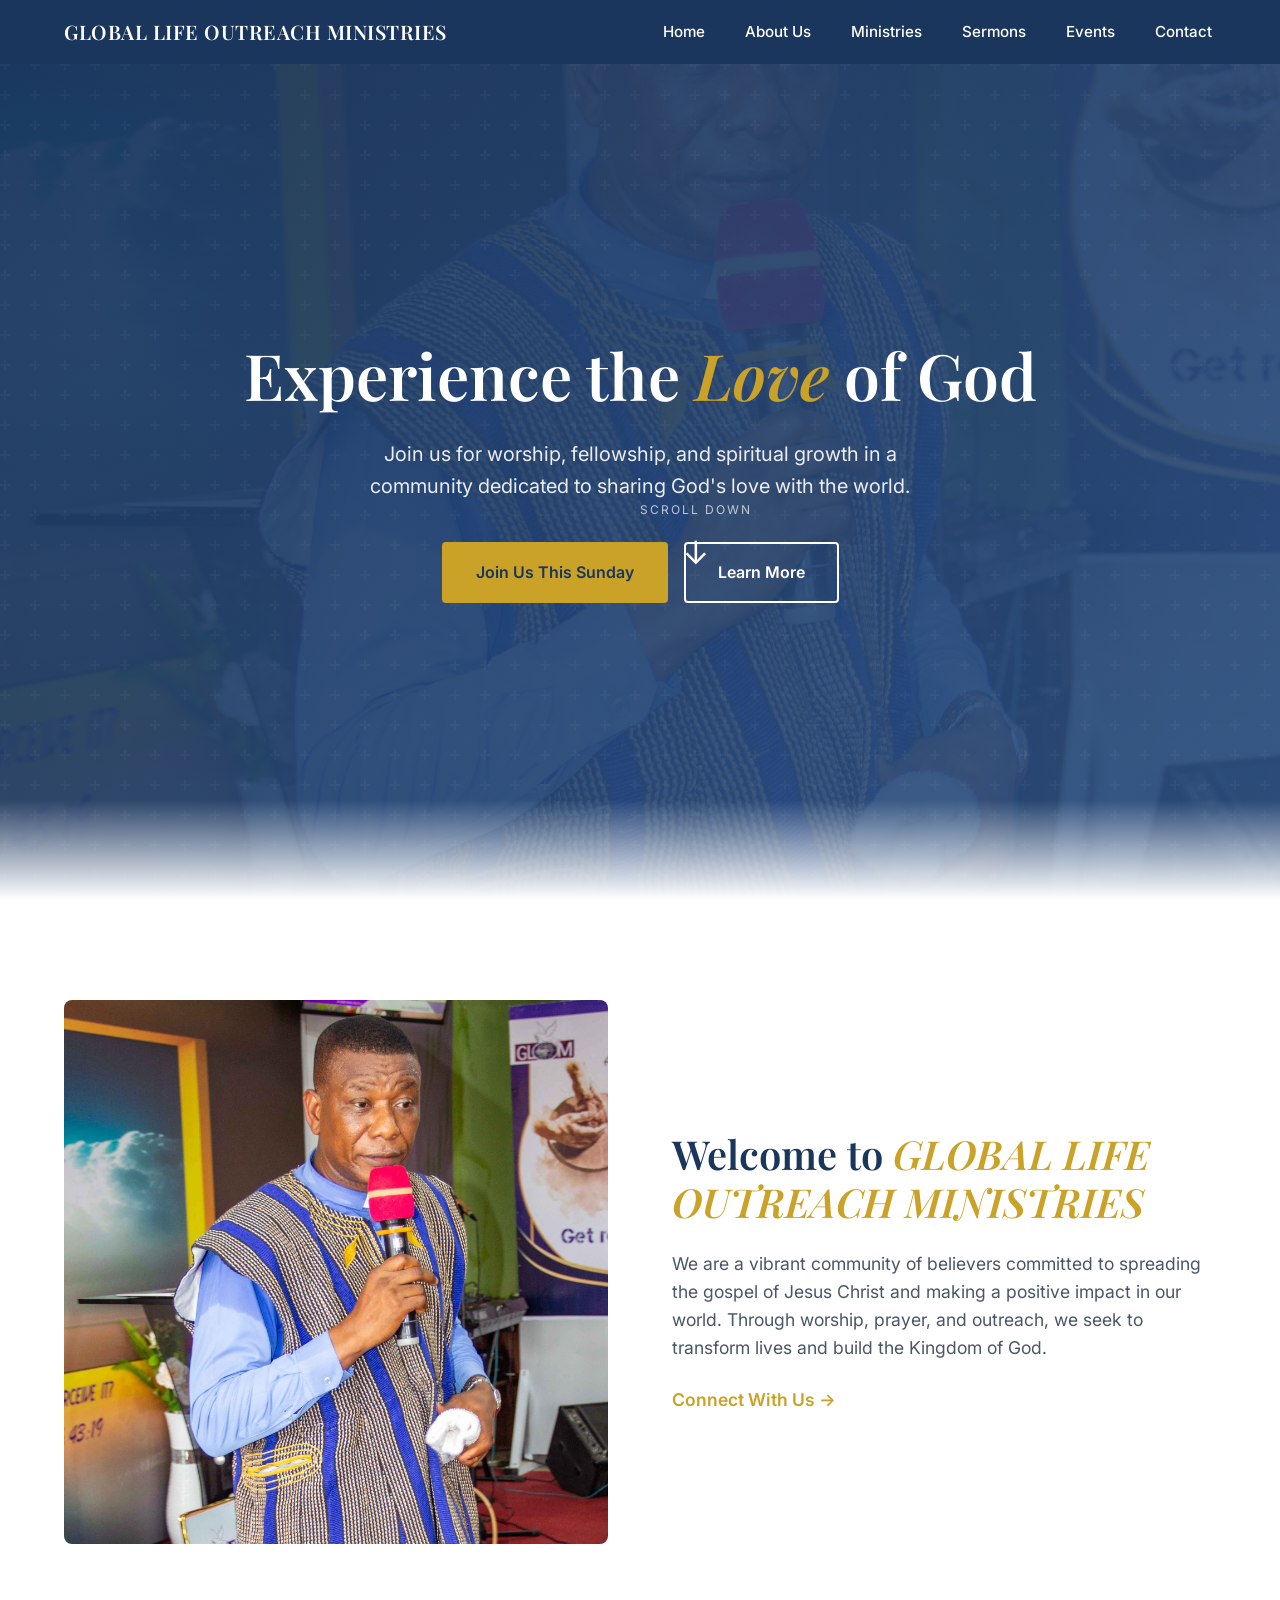
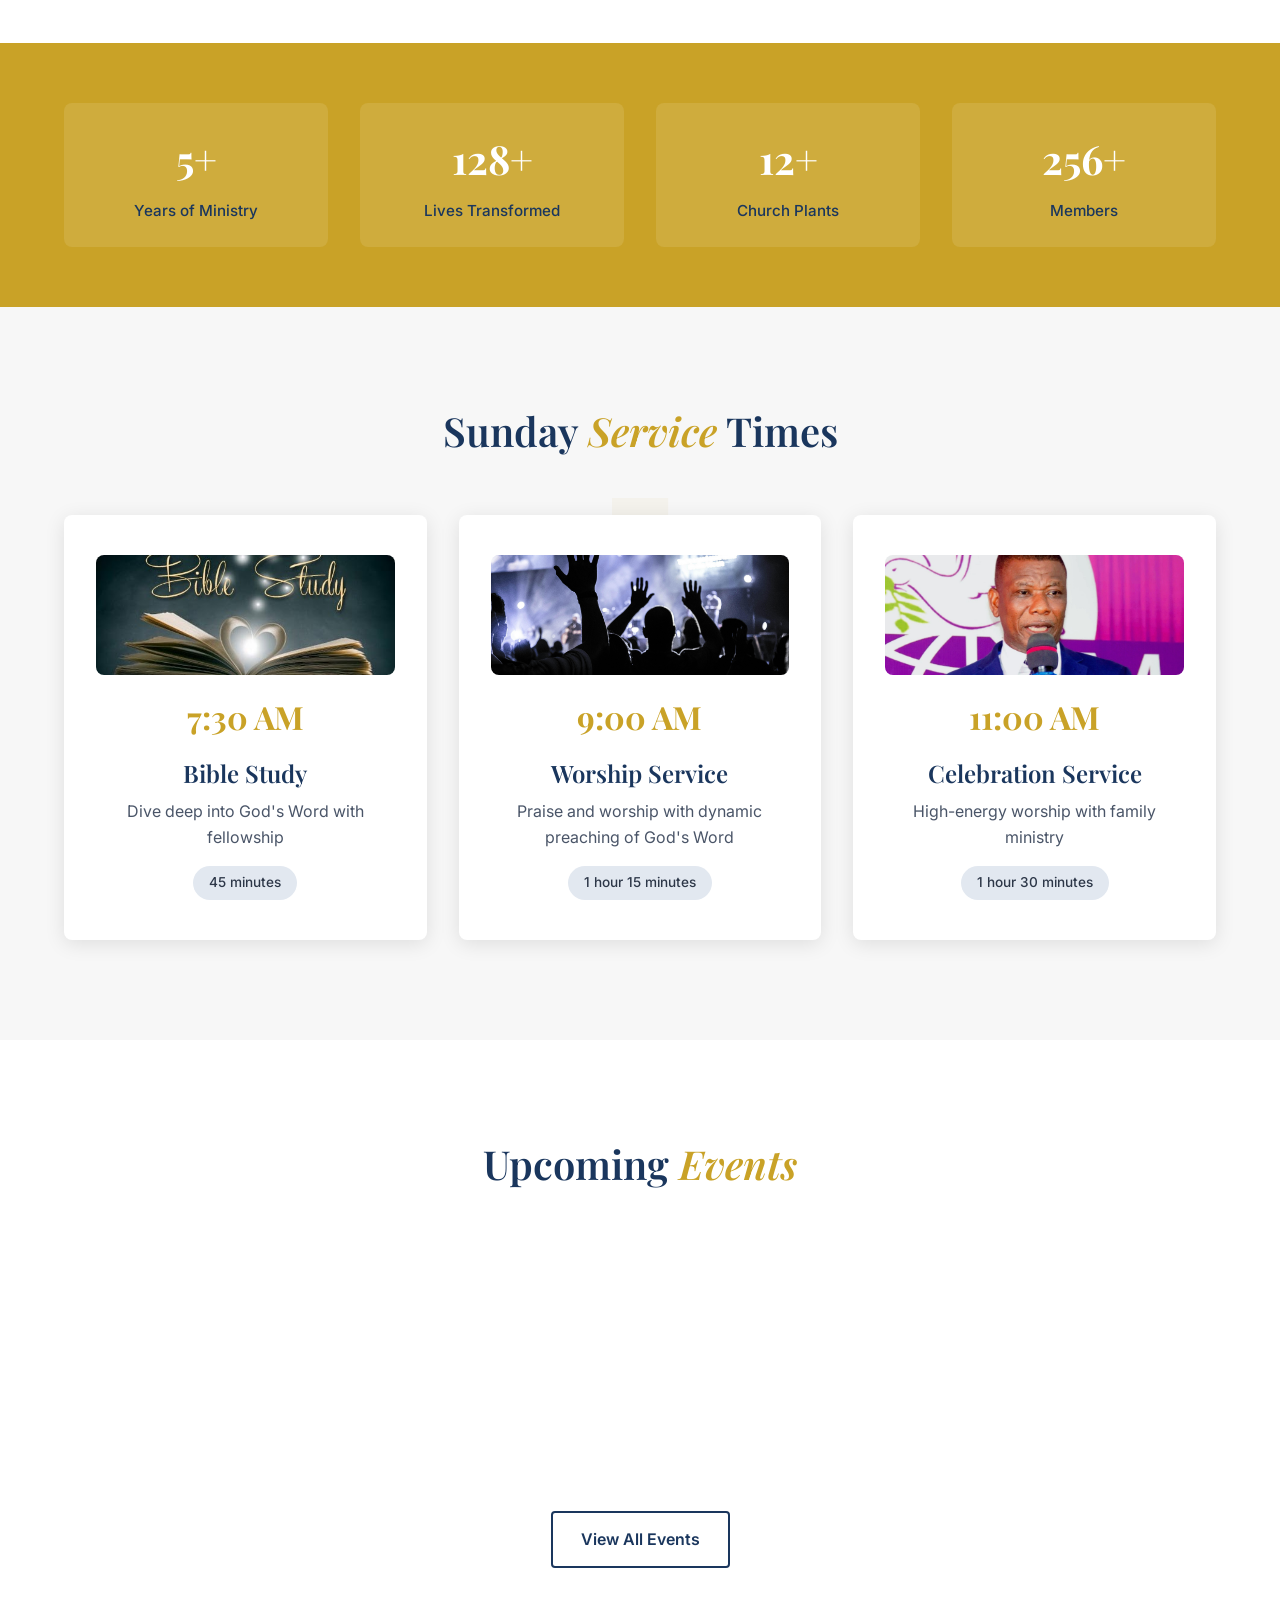
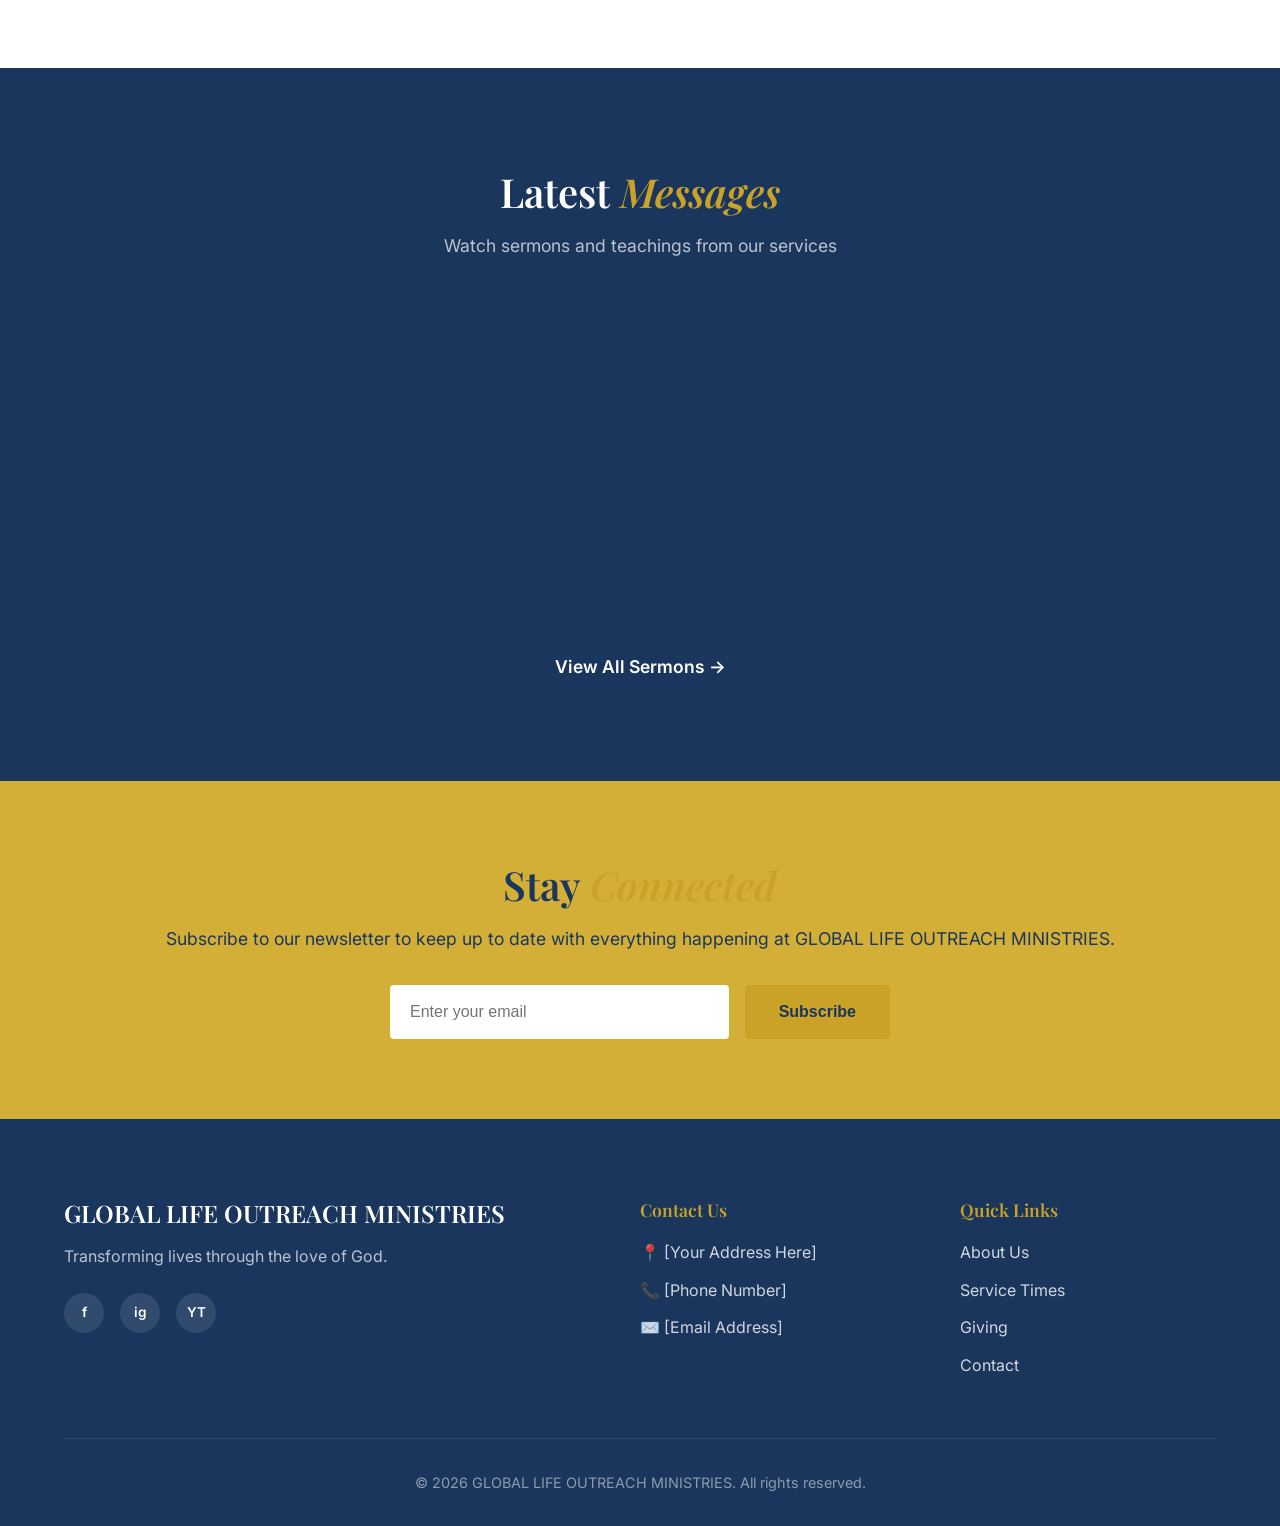
<file: index.html>
<!DOCTYPE html>
<html lang="en">
<head>
    <meta charset="UTF-8">
    <meta name="viewport" content="width=device-width, initial-scale=1.0">
    <title>Global Life Outreach Ministries | Church in [Your City]</title>
    <meta name="description" content="Join Global Life Outreach Ministries for worship, Bible study, and fellowship. Transforming lives through the love of God in [Your City].">
    <meta name="keywords" content="church, Christian, worship, Bible study, outreach, ministry, gospel, [Your City]">
    <meta name="robots" content="index, follow">
    <link rel="canonical" href="https://www.globallifeoutreachministries.org/">
    <!-- Open Graph -->
    <meta property="og:type" content="website">
    <meta property="og:title" content="Global Life Outreach Ministries | Church in [Your City]">
    <meta property="og:description" content="Join us for worship, fellowship, and spiritual growth in a community dedicated to sharing God's love with the world.">
    <meta property="og:url" content="https://www.globallifeoutreachministries.org/">
    <meta property="og:image" content="https://www.globallifeoutreachministries.org/og-image.jpg">
    <meta property="og:site_name" content="Global Life Outreach Ministries">
    <meta property="og:locale" content="en_US">
    <!-- Twitter Card -->
    <meta name="twitter:card" content="summary_large_image">
    <meta name="twitter:title" content="Global Life Outreach Ministries">
    <meta name="twitter:description" content="Transforming lives through the love of God. Join us this Sunday!">
    <meta name="twitter:image" content="https://www.globallifeoutreachministries.org/og-image.jpg">
    <!-- Schema.org structured data -->
    <script type="application/ld+json">
    {
        "@context": "https://schema.org",
        "@type": "Church",
        "name": "Global Life Outreach Ministries",
        "url": "https://www.globallifeoutreachministries.org/",
        "description": "A vibrant community of believers committed to spreading the gospel of Jesus Christ and making a positive impact in our world.",
        "foundingDate": "2006",
        "founder": {
            "@type": "Person",
            "name": "Snr Pastor"
        }
    }
    </script>
    <link rel="stylesheet" href="styles.css">
    <link rel="preconnect" href="https://fonts.googleapis.com">
    <link rel="preconnect" href="https://fonts.gstatic.com" crossorigin>
    <link href="https://fonts.googleapis.com/css2?family=Playfair+Display:wght@400;600;700&family=Inter:wght@300;400;500;600&display=swap" rel="stylesheet">
</head>
<body>
    <header class="header">
        <nav class="nav">
            <div class="nav-logo">
                <span class="logo-text">GLOBAL LIFE OUTREACH MINISTRIES</span>
            </div>
            <ul class="nav-links">
                <li><a href="index.html">Home</a></li>
                <li><a href="about.html">About Us</a></li>
                <li><a href="#services">Ministries</a></li>
                <li><a href="#media">Sermons</a></li>
                <li><a href="#events">Events</a></li>
                <li><a href="contact.html">Contact</a></li>
            </ul>
            <button class="nav-toggle" aria-label="Toggle menu">
                <span></span>
                <span></span>
                <span></span>
            </button>
        </nav>
    </header>

    <section class="hero">
        <div class="hero-content">
            <h1>Experience the <em>Love</em> of God</h1>
            <p>Join us for worship, fellowship, and spiritual growth in a community dedicated to sharing God's love with the world.</p>
            <div class="hero-buttons">
                <a href="#services" class="btn btn-primary">Join Us This Sunday</a>
                <a href="about.html" class="btn btn-secondary">Learn More</a>
            </div>
            <div class="scroll-indicator">
                <span>↓</span>
            </div>
        </div>
    </section>

    <section id="about" class="about">
        <div class="container">
            <div class="about-grid">
                <div class="about-image">
                    <div class="image-placeholder">
                        <img src="Papa.jpg" alt="Welcome">
                    </div>
                </div>
                <div class="about-content">
                    <h2>Welcome to <em>GLOBAL LIFE OUTREACH MINISTRIES</em></h2>
                    <p>We are a vibrant community of believers committed to spreading the gospel of Jesus Christ and making a positive impact in our world. Through worship, prayer, and outreach, we seek to transform lives and build the Kingdom of God.</p>
                    <a href="contact.html" class="link-arrow">Connect With Us →</a>
                </div>
            </div>
        </div>
    </section>

    <section class="stats">
        <div class="container">
            <div class="stats-grid">
                <div class="stat-item">
                    <span class="counter" data-target="20">0</span>
                    <span>Years of Ministry</span>
                </div>
                <div class="stat-item">
                    <span class="counter" data-target="500">0</span>
                    <span>Lives Transformed</span>
                </div>
                <div class="stat-item">
                    <span class="counter" data-target="50">0</span>
                    <span>Church Plants</span>
                </div>
                <div class="stat-item">
                    <span class="counter" data-target="1000">0</span>
                    <span>Members</span>
                </div>
            </div>
        </div>
    </section>

    <section id="services" class="services">
        <div class="container">
            <h2>Sunday <em>Service</em> Times</h2>
            <div class="services-grid">
                <div class="service-card">
                    <div class="service-img">
                        <img src="bible-study.jpg" alt="Bible Study at Global Life Outreach Ministries">
                    </div>
                    <div class="service-time">7:30 AM</div>
                    <h3>Bible Study</h3>
                    <p>Dive deep into God's Word with fellowship</p>
                    <span class="service-duration">45 minutes</span>
                </div>
                <div class="service-card">
                    <div class="service-img">
                        <img src="worship.jpg" alt="Worship Service at Global Life Outreach Ministries">
                    </div>
                    <div class="service-time">9:00 AM</div>
                    <h3>Worship Service</h3>
                    <p>Praise and worship with dynamic preaching of God's Word</p>
                    <span class="service-duration">1 hour 15 minutes</span>
                </div>
                <div class="service-card">
                    <div class="service-img">
                        <img src="Papapapapa.jpg" alt="Celebration Service at Global Life Outreach Ministries">
                    </div>
                    <div class="service-time">11:00 AM</div>
                    <h3>Celebration Service</h3>
                    <p>High-energy worship with family ministry</p>
                    <span class="service-duration">1 hour 30 minutes</span>
                </div>
            </div>
        </div>
    </section>

    <section id="events" class="events">
        <div class="container">
            <h2>Upcoming <em>Events</em></h2>
            <div class="events-grid">
                <div class="event-card">
                    <div class="event-date">
                        <span class="date-day">15</span>
                        <span class="date-month">MAY</span>
                    </div>
                    <div class="event-details">
                        <h3>Youth Fellowship Night</h3>
                        <p>Join us for an evening of worship, games, and fellowship for all youth.</p>
                        <span class="event-time">6:00 PM</span>
                    </div>
                </div>
                <div class="event-card">
                    <div class="event-date">
                        <span class="date-day">22</span>
                        <span class="date-month">MAY</span>
                    </div>
                    <div class="event-details">
                        <h3>Bible Study: Book of Romans</h3>
                        <p>Deep dive into the book of Romans with pastoral guidance.</p>
                        <span class="event-time">7:00 PM</span>
                    </div>
                </div>
                <div class="event-card">
                    <div class="event-date">
                        <span class="date-day">05</span>
                        <span class="date-month">JUN</span>
                    </div>
                    <div class="event-details">
                        <h3>Community Outreach Day</h3>
                        <p>Serving our local community through various projects.</p>
                        <span class="event-time">9:00 AM</span>
                    </div>
                </div>
            </div>
            <a href="#contact" class="btn btn-outline">View All Events</a>
        </div>
    </section>

    <section id="media" class="media">
        <div class="container">
            <h2>Latest <em>Messages</em></h2>
            <p class="media-subtitle">Watch sermons and teachings from our services</p>
            <div class="media-grid">
                <div class="media-card">
                    <div class="media-thumbnail">
                        <span>▶</span>
                    </div>
                    <h3>Walking in Faith</h3>
                    <p>Snr Pastor</p>
                </div>
                <div class="media-card">
                    <div class="media-thumbnail">
                        <span>▶</span>
                    </div>
                    <h3>The Power of Prayer</h3>
                    <p>Snr Pastor</p>
                </div>
                <div class="media-card">
                    <div class="media-thumbnail">
                        <span>▶</span>
                    </div>
                    <h3>Love in Action</h3>
                    <p>Snr Pastor</p>
                </div>
            </div>
            <a href="https://www.youtube.com/@globallifeoutreachministri7543" class="link-arrow" target="_blank">View All Sermons →</a>
        </div>
    </section>

    <section class="newsletter">
        <div class="container">
            <h2>Stay <em>Connected</em></h2>
            <p>Subscribe to our newsletter to keep up to date with everything happening at GLOBAL LIFE OUTREACH MINISTRIES.</p>
            <form class="newsletter-form">
                <input type="email" placeholder="Enter your email" required>
                <button type="submit" class="btn btn-primary">Subscribe</button>
            </form>
        </div>
    </section>

    <footer id="contact" class="footer">
        <div class="container">
            <div class="footer-grid">
                <div class="footer-brand">
                    <h3>GLOBAL LIFE OUTREACH MINISTRIES</h3>
                    <p>Transforming lives through the love of God.</p>
                    <div class="social-links">
                        <a href="https://www.facebook.com/charles.appiah.607633/" aria-label="Facebook" target="_blank">f</a>
                        <a href="#" aria-label="Instagram">ig</a>
                        <a href="https://www.youtube.com/@globallifeoutreachministri7543" aria-label="YouTube" target="_blank">YT</a>
                    </div>
                </div>
                <div class="footer-contact">
                    <h4>Contact Us</h4>
                    <p>📍 [Your Address Here]</p>
                    <p>📞 [Phone Number]</p>
                    <p>✉️ [Email Address]</p>
                </div>
                <div class="footer-links">
                    <h4>Quick Links</h4>
                    <ul>
                        <li><a href="about.html">About Us</a></li>
                        <li><a href="#services">Service Times</a></li>
                        <li><a href="giving.html">Giving</a></li>
                        <li><a href="contact.html">Contact</a></li>
                    </ul>
                </div>
            </div>
            <div class="footer-bottom">
                <p>&copy; 2026 GLOBAL LIFE OUTREACH MINISTRIES. All rights reserved.</p>
            </div>
        </div>
    </footer>

    <script src="script.js"></script>
</body>
</html>
</file>
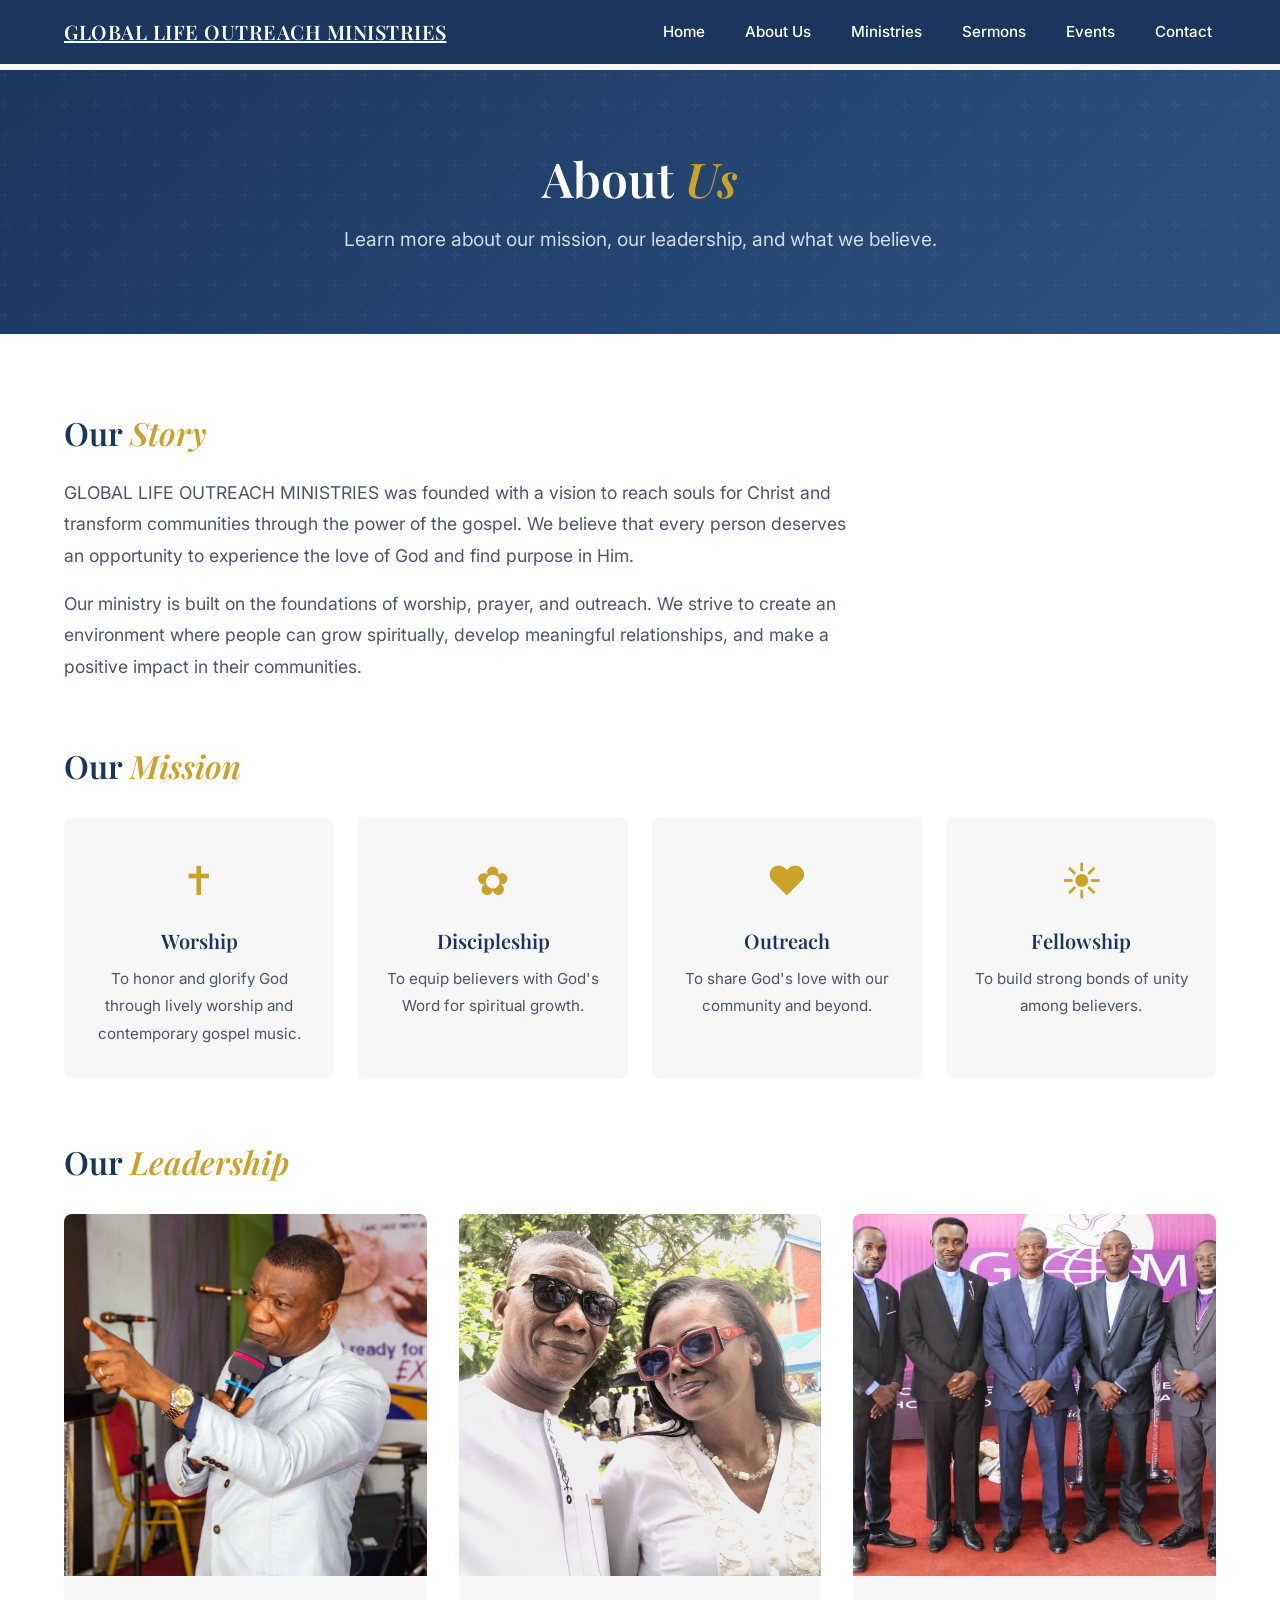
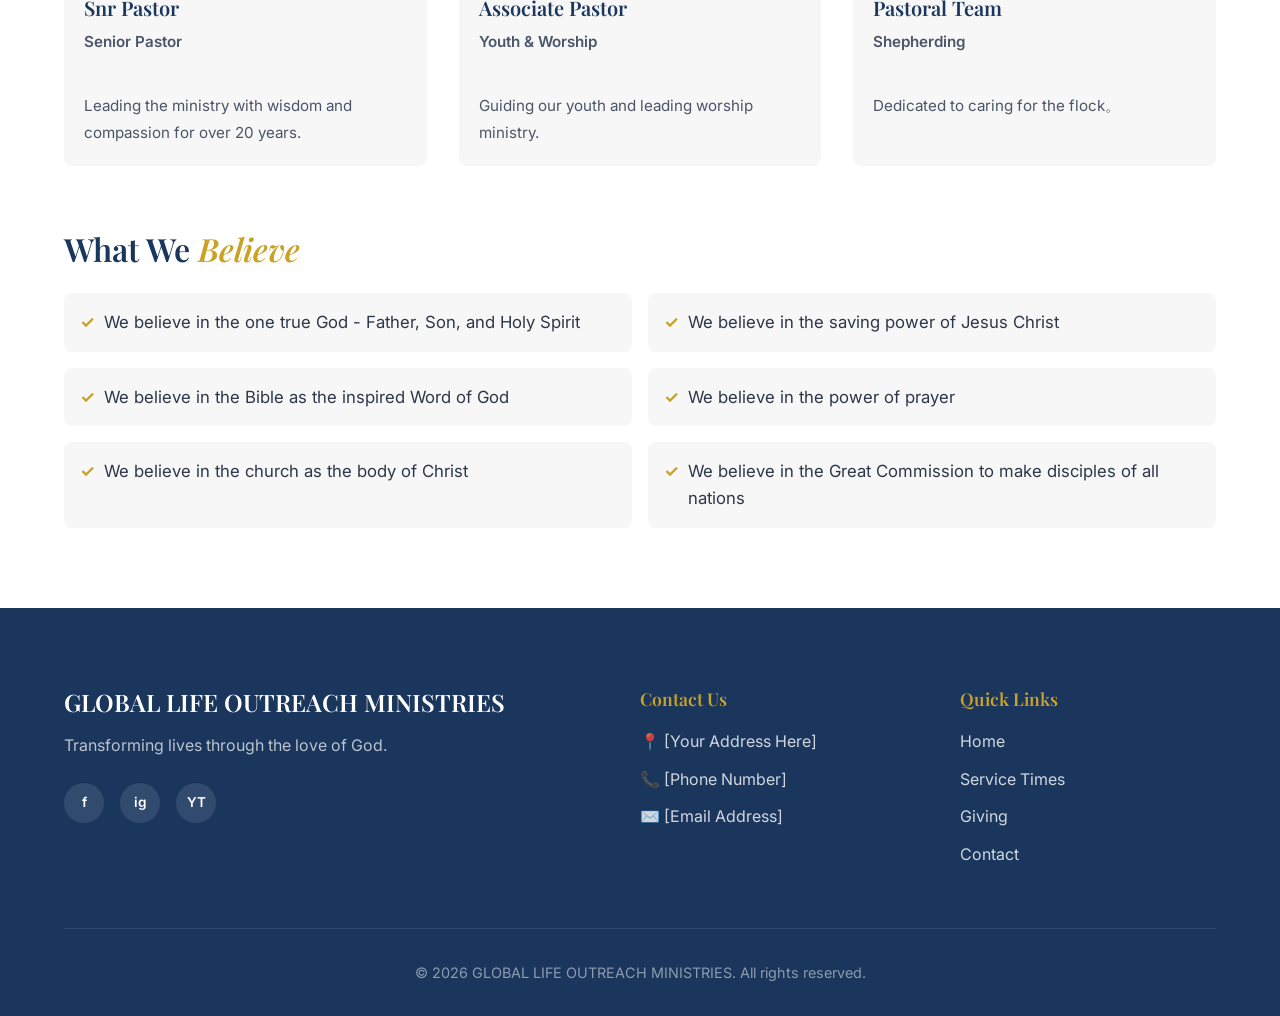
<file: about.html>
<!DOCTYPE html>
<html lang="en">
<head>
    <meta charset="UTF-8">
    <meta name="viewport" content="width=device-width, initial-scale=1.0">
    <title>About Us | Global Life Outreach Ministries</title>
    <meta name="description" content="Learn about Global Life Outreach Ministries — our story, mission, leadership, and beliefs. Discover how we are transforming lives through the love of God.">
    <meta name="robots" content="index, follow">
    <link rel="canonical" href="https://www.globallifeoutreachministries.org/about.html">
    <!-- Open Graph -->
    <meta property="og:type" content="website">
    <meta property="og:title" content="About Us | Global Life Outreach Ministries">
    <meta property="og:description" content="Learn about our story, mission, leadership, and what we believe.">
    <meta property="og:url" content="https://www.globallifeoutreachministries.org/about.html">
    <meta property="og:image" content="https://www.globallifeoutreachministries.org/og-image.jpg">
    <meta property="og:site_name" content="Global Life Outreach Ministries">
    <meta property="og:locale" content="en_US">
    <!-- Twitter Card -->
    <meta name="twitter:card" content="summary_large_image">
    <meta name="twitter:title" content="About Us | Global Life Outreach Ministries">
    <meta name="twitter:description" content="Our story, mission, leadership, and beliefs.">
    <meta name="twitter:image" content="https://www.globallifeoutreachministries.org/og-image.jpg">
    <link rel="stylesheet" href="styles.css">
    <link rel="stylesheet" href="page.css">
    <link rel="preconnect" href="https://fonts.googleapis.com">
    <link rel="preconnect" href="https://fonts.gstatic.com" crossorigin>
    <link href="https://fonts.googleapis.com/css2?family=Playfair+Display:wght@400;600;700&family=Inter:wght@300;400;500;600&display=swap" rel="stylesheet">
</head>
<body>
    <header class="header">
        <nav class="nav">
            <div class="nav-logo">
                <a href="index.html" class="logo-text">GLOBAL LIFE OUTREACH MINISTRIES</a>
            </div>
            <ul class="nav-links">
                <li><a href="index.html">Home</a></li>
                <li><a href="about.html">About Us</a></li>
                <li><a href="index.html#services">Ministries</a></li>
                <li><a href="index.html#media">Sermons</a></li>
                <li><a href="index.html#events">Events</a></li>
                <li><a href="contact.html">Contact</a></li>
            </ul>
            <button class="nav-toggle" aria-label="Toggle menu">
                <span></span>
                <span></span>
                <span></span>
            </button>
        </nav>
    </header>

    <section class="page-header">
        <div class="container">
            <h1>About <em>Us</em></h1>
            <p>Learn more about our mission, our leadership, and what we believe.</p>
        </div>
    </section>

    <section class="page-content">
        <div class="container">
            <div class="content-block">
                <h2>Our <em>Story</em></h2>
                <p>GLOBAL LIFE OUTREACH MINISTRIES was founded with a vision to reach souls for Christ and transform communities through the power of the gospel. We believe that every person deserves an opportunity to experience the love of God and find purpose in Him.</p>
                <p>Our ministry is built on the foundations of worship, prayer, and outreach. We strive to create an environment where people can grow spiritually, develop meaningful relationships, and make a positive impact in their communities.</p>
            </div>

            <div class="content-block">
                <h2>Our <em>Mission</em></h2>
                <div class="mission-grid">
                    <div class="mission-card">
                        <div class="mission-icon">✝</div>
                        <h3>Worship</h3>
                        <p>To honor and glorify God through lively worship and contemporary gospel music.</p>
                    </div>
                    <div class="mission-card">
                        <div class="mission-icon">✿</div>
                        <h3>Discipleship</h3>
                        <p>To equip believers with God's Word for spiritual growth.</p>
                    </div>
                    <div class="mission-card">
                        <div class="mission-icon">❤</div>
                        <h3>Outreach</h3>
                        <p>To share God's love with our community and beyond.</p>
                    </div>
                    <div class="mission-card">
                        <div class="mission-icon">☀</div>
                        <h3> Fellowship</h3>
                        <p>To build strong bonds of unity among believers.</p>
                    </div>
                </div>
            </div>

            <div class="content-block">
                <h2>Our <em>Leadership</em></h2>
                <div class="team-grid">
                    <div class="team-card">
                        <div class="team-image">
                            <img src="Snr Pastor.jpg" alt="Senior Pastor of Global Life Outreach Ministries">
                        </div>
                        <h3>Snr Pastor</h3>
                        <p class="team-role">Senior Pastor</p>
                        <p>Leading the ministry with wisdom and compassion for over 20 years.</p>
                    </div>
                    <div class="team-card">
                        <div class="team-image">
                            <img src="Both.jpg" alt="Associate Pastor of Global Life Outreach Ministries">
                        </div>
                        <h3>Associate Pastor</h3>
                        <p class="team-role">Youth &amp; Worship</p>
                        <p>Guiding our youth and leading worship ministry.</p>
                    </div>
                    <div class="team-card">
                        <div class="team-image">
                            <img src="Pastors.jpg" alt="Pastoral Team of Global Life Outreach Ministries">
                        </div>
                        <h3>Pastoral Team</h3>
                        <p class="team-role">Shepherding</p>
                        <p>Dedicated to caring for the flock。</p>
                    </div>
                </div>
            </div>

            <div class="content-block">
                <h2>What We <em>Believe</em></h2>
                <ul class="beliefs-list">
                    <li>We believe in the one true God - Father, Son, and Holy Spirit</li>
                    <li>We believe in the saving power of Jesus Christ</li>
                    <li>We believe in the Bible as the inspired Word of God</li>
                    <li>We believe in the power of prayer</li>
                    <li>We believe in the church as the body of Christ</li>
                    <li>We believe in the Great Commission to make disciples of all nations</li>
                </ul>
            </div>
        </div>
    </section>

    <footer class="footer">
        <div class="container">
            <div class="footer-grid">
                <div class="footer-brand">
                    <h3>GLOBAL LIFE OUTREACH MINISTRIES</h3>
                    <p>Transforming lives through the love of God.</p>
                    <div class="social-links">
                        <a href="https://www.facebook.com/charles.appiah.607633/" aria-label="Facebook" target="_blank">f</a>
                        <a href="#" aria-label="Instagram">ig</a>
                        <a href="https://www.youtube.com/@globallifeoutreachministri7543" aria-label="YouTube" target="_blank">YT</a>
                    </div>
                </div>
                <div class="footer-contact">
                    <h4>Contact Us</h4>
                    <p>📍 [Your Address Here]</p>
                    <p>📞 [Phone Number]</p>
                    <p>✉️ [Email Address]</p>
                </div>
                <div class="footer-links">
                    <h4>Quick Links</h4>
                    <ul>
                        <li><a href="index.html">Home</a></li>
                        <li><a href="index.html#services">Service Times</a></li>
                        <li><a href="giving.html">Giving</a></li>
                        <li><a href="contact.html">Contact</a></li>
                    </ul>
                </div>
            </div>
            <div class="footer-bottom">
                <p>&copy; 2026 GLOBAL LIFE OUTREACH MINISTRIES. All rights reserved.</p>
            </div>
        </div>
    </footer>

    <script src="script.js"></script>
</body>
</html>
</file>
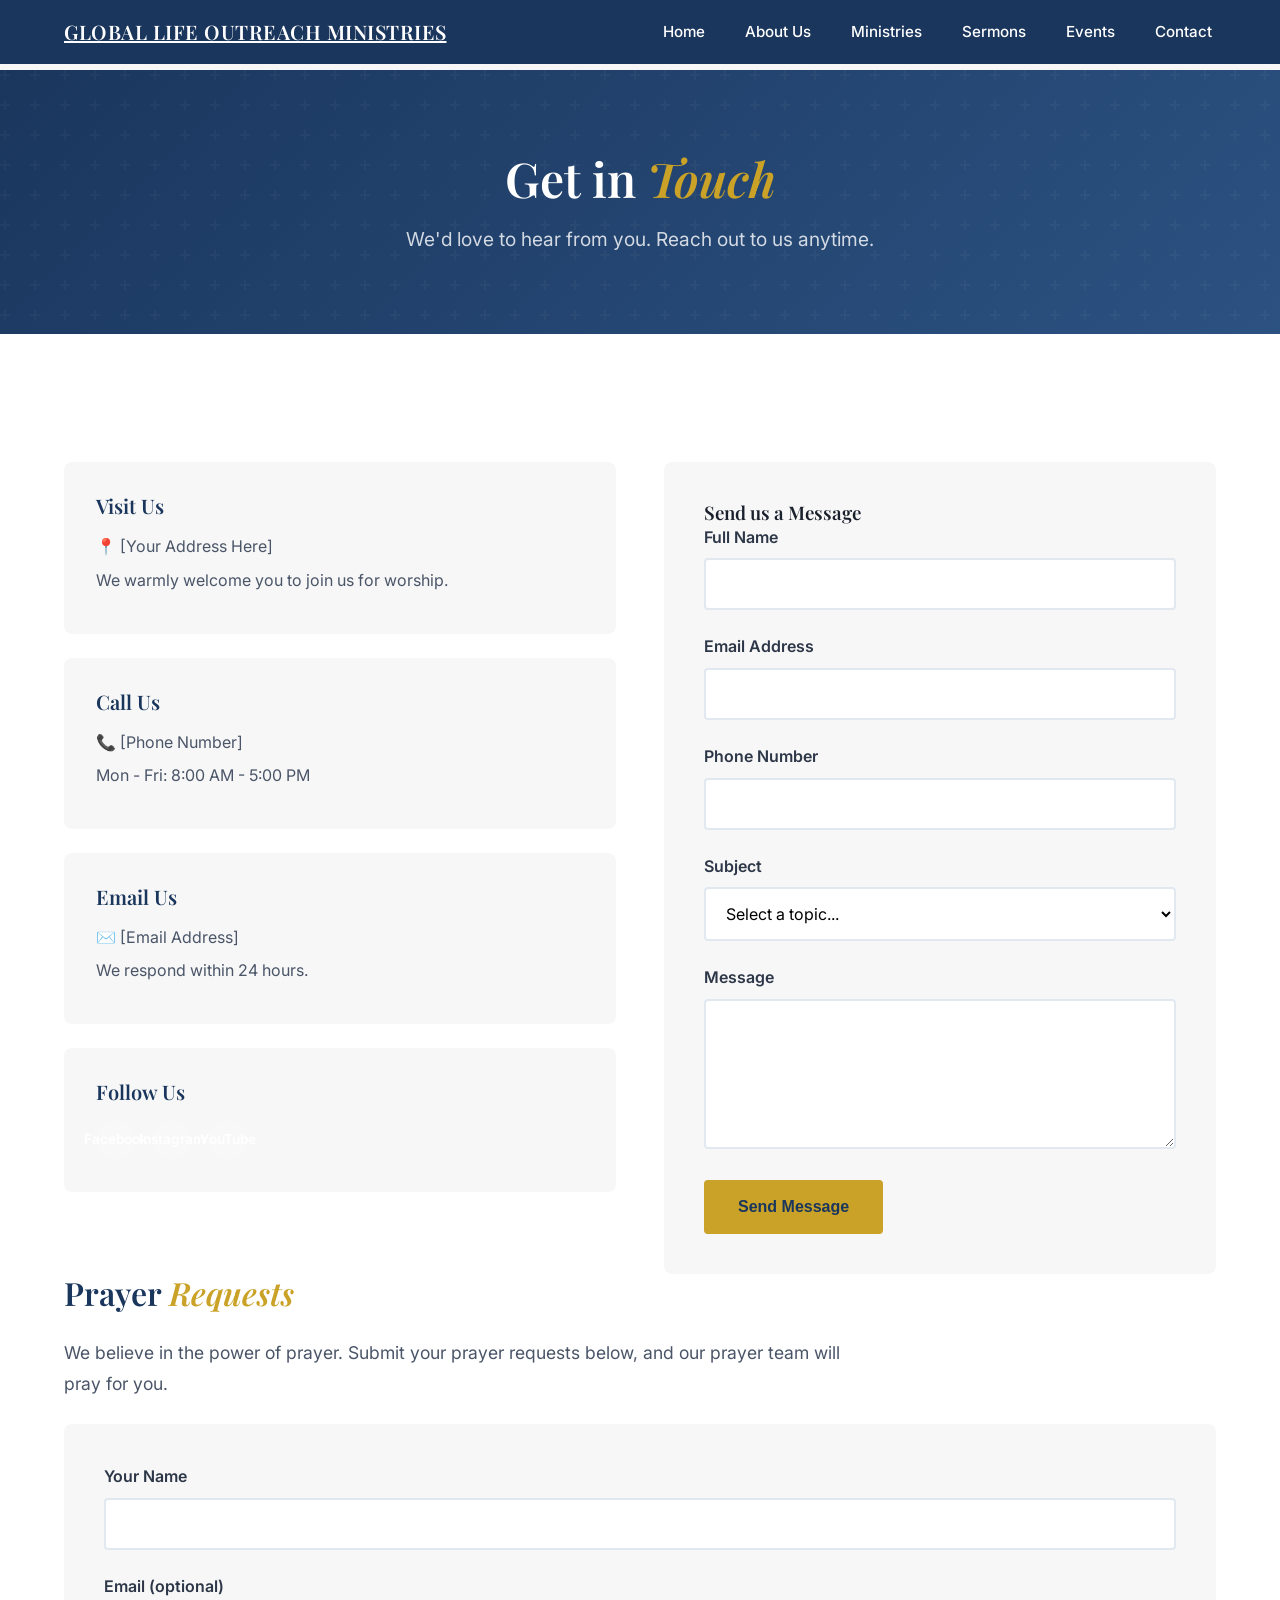
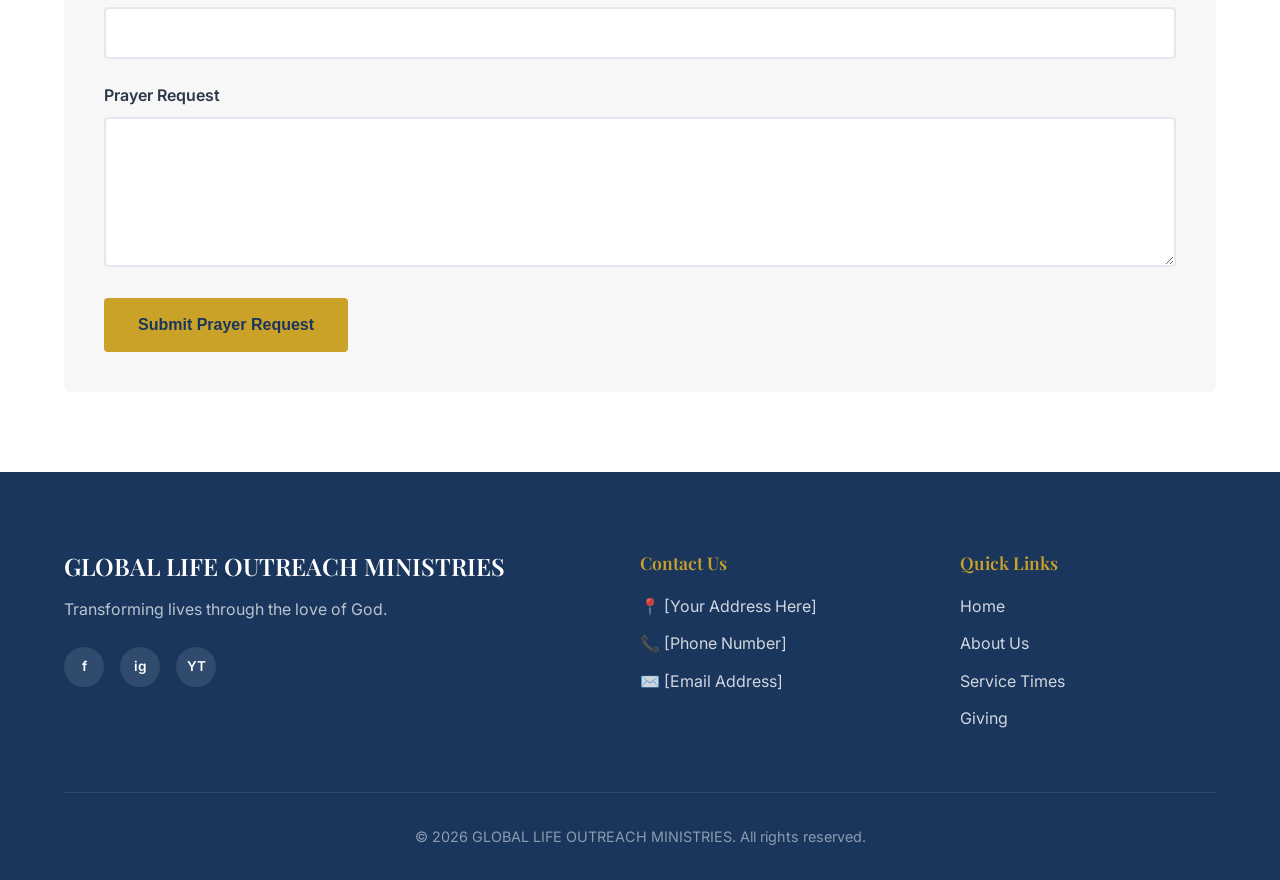
<file: contact.html>
<!DOCTYPE html>
<html lang="en">
<head>
    <meta charset="UTF-8">
    <meta name="viewport" content="width=device-width, initial-scale=1.0">
    <title>Contact Us | Global Life Outreach Ministries</title>
    <meta name="description" content="Get in touch with Global Life Outreach Ministries. Visit us, call, email, or submit a prayer request. We'd love to hear from you.">
    <meta name="robots" content="index, follow">
    <link rel="canonical" href="https://www.globallifeoutreachministries.org/contact.html">
    <!-- Open Graph -->
    <meta property="og:type" content="website">
    <meta property="og:title" content="Contact Us | Global Life Outreach Ministries">
    <meta property="og:description" content="Reach out to us — visit, call, email, or submit a prayer request.">
    <meta property="og:url" content="https://www.globallifeoutreachministries.org/contact.html">
    <meta property="og:image" content="https://www.globallifeoutreachministries.org/og-image.jpg">
    <meta property="og:site_name" content="Global Life Outreach Ministries">
    <meta property="og:locale" content="en_US">
    <!-- Twitter Card -->
    <meta name="twitter:card" content="summary_large_image">
    <meta name="twitter:title" content="Contact Us | Global Life Outreach Ministries">
    <meta name="twitter:description" content="Get in touch — visit us, call, or submit a prayer request.">
    <meta name="twitter:image" content="https://www.globallifeoutreachministries.org/og-image.jpg">
    <link rel="stylesheet" href="styles.css">
    <link rel="stylesheet" href="page.css">
    <link rel="preconnect" href="https://fonts.googleapis.com">
    <link rel="preconnect" href="https://fonts.gstatic.com" crossorigin>
    <link href="https://fonts.googleapis.com/css2?family=Playfair+Display:wght@400;600;700&family=Inter:wght@300;400;500;600&display=swap" rel="stylesheet">
</head>
<body>
    <header class="header">
        <nav class="nav">
            <div class="nav-logo">
                <a href="index.html" class="logo-text">GLOBAL LIFE OUTREACH MINISTRIES</a>
            </div>
            <ul class="nav-links">
                <li><a href="index.html">Home</a></li>
                <li><a href="about.html">About Us</a></li>
                <li><a href="index.html#services">Ministries</a></li>
                <li><a href="index.html#media">Sermons</a></li>
                <li><a href="index.html#events">Events</a></li>
                <li><a href="contact.html">Contact</a></li>
            </ul>
            <button class="nav-toggle" aria-label="Toggle menu">
                <span></span>
                <span></span>
                <span></span>
            </button>
        </nav>
    </header>

    <section class="page-header">
        <div class="container">
            <h1>Get in <em>Touch</em></h1>
            <p>We'd love to hear from you. Reach out to us anytime.</p>
        </div>
    </section>

    <section class="page-content">
        <div class="container">
            <div class="contact-grid">
                <div class="contact-info">
                    <div class="contact-info-card">
                        <h3>Visit Us</h3>
                        <p>📍 [Your Address Here]</p>
                        <p>We warmly welcome you to join us for worship.</p>
                    </div>
                    <div class="contact-info-card">
                        <h3>Call Us</h3>
                        <p>📞 [Phone Number]</p>
                        <p>Mon - Fri: 8:00 AM - 5:00 PM</p>
                    </div>
                    <div class="contact-info-card">
                        <h3>Email Us</h3>
                        <p>✉️ [Email Address]</p>
                        <p>We respond within 24 hours.</p>
                    </div>
                    <div class="contact-info-card">
                        <h3>Follow Us</h3>
                        <div class="social-links">
                            <a href="https://www.facebook.com/charles.appiah.607633/" aria-label="Facebook" target="_blank">Facebook</a>
                            <a href="#" aria-label="Instagram">Instagram</a>
                            <a href="https://www.youtube.com/@globallifeoutreachministri7543" aria-label="YouTube" target="_blank">YouTube</a>
                        </div>
                    </div>
                </div>

                <div class="contact-form-wrapper">
                    <form class="contact-form" id="contactForm">
                        <h3>Send us a Message</h3>
                        <div class="form-group">
                            <label for="name">Full Name</label>
                            <input type="text" id="name" name="name" required>
                        </div>
                        <div class="form-group">
                            <label for="email">Email Address</label>
                            <input type="email" id="email" name="email" required>
                        </div>
                        <div class="form-group">
                            <label for="phone">Phone Number</label>
                            <input type="tel" id="phone" name="phone">
                        </div>
                        <div class="form-group">
                            <label for="subject">Subject</label>
                            <select id="subject" name="subject">
                                <option value="">Select a topic...</option>
                                <option value="general">General Inquiry</option>
                                <option value="prayer">Prayer Request</option>
                                <option value="visit">Plan a Visit</option>
                                <option value="salvation">Salvation Prayer</option>
                                <option value="volunteer">Volunteer</option>
                                <option value="other">Other</option>
                            </select>
                        </div>
                        <div class="form-group">
                            <label for="message">Message</label>
                            <textarea id="message" name="message" required></textarea>
                        </div>
                        <button type="submit" class="btn btn-primary">Send Message</button>
                    </form>
                </div>
            </div>

            <div class="content-block">
                <h2>Prayer <em>Requests</em></h2>
                <p>We believe in the power of prayer. Submit your prayer requests below, and our prayer team will pray for you.</p>
                <form class="contact-form" id="prayerForm" style="margin-top: 24px;">
                    <div class="form-group">
                        <label for="prayerName">Your Name</label>
                        <input type="text" id="prayerName" name="prayerName" required>
                    </div>
                    <div class="form-group">
                        <label for="prayerEmail">Email (optional)</label>
                        <input type="email" id="prayerEmail" name="prayerEmail">
                    </div>
                    <div class="form-group">
                        <label for="prayerRequest">Prayer Request</label>
                        <textarea id="prayerRequest" name="prayerRequest" required></textarea>
                    </div>
                    <button type="submit" class="btn btn-primary">Submit Prayer Request</button>
                </form>
            </div>
        </div>
    </section>

    <footer class="footer">
        <div class="container">
            <div class="footer-grid">
                <div class="footer-brand">
                    <h3>GLOBAL LIFE OUTREACH MINISTRIES</h3>
                    <p>Transforming lives through the love of God.</p>
                    <div class="social-links">
                        <a href="https://www.facebook.com/charles.appiah.607633/" aria-label="Facebook" target="_blank">f</a>
                        <a href="#" aria-label="Instagram">ig</a>
                        <a href="https://www.youtube.com/@globallifeoutreachministri7543" aria-label="YouTube" target="_blank">YT</a>
                    </div>
                </div>
                <div class="footer-contact">
                    <h4>Contact Us</h4>
                    <p>📍 [Your Address Here]</p>
                    <p>📞 [Phone Number]</p>
                    <p>✉️ [Email Address]</p>
                </div>
                <div class="footer-links">
                    <h4>Quick Links</h4>
                    <ul>
                        <li><a href="index.html">Home</a></li>
                        <li><a href="about.html">About Us</a></li>
                        <li><a href="index.html#services">Service Times</a></li>
                        <li><a href="giving.html">Giving</a></li>
                    </ul>
                </div>
            </div>
            <div class="footer-bottom">
                <p>&copy; 2026 GLOBAL LIFE OUTREACH MINISTRIES. All rights reserved.</p>
            </div>
        </div>
    </footer>

    <script src="script.js"></script>
    <script>
        document.getElementById('contactForm').addEventListener('submit', function(e) {
            e.preventDefault();
            alert('Thank you! Your message has been sent. We will get back to you soon.');
            this.reset();
        });

        document.getElementById('prayerForm').addEventListener('submit', function(e) {
            e.preventDefault();
            alert('Thank you! Your prayer request has been submitted. Our prayer team will be praying for you.');
            this.reset();
        });
    </script>
</body>
</html>
</file>
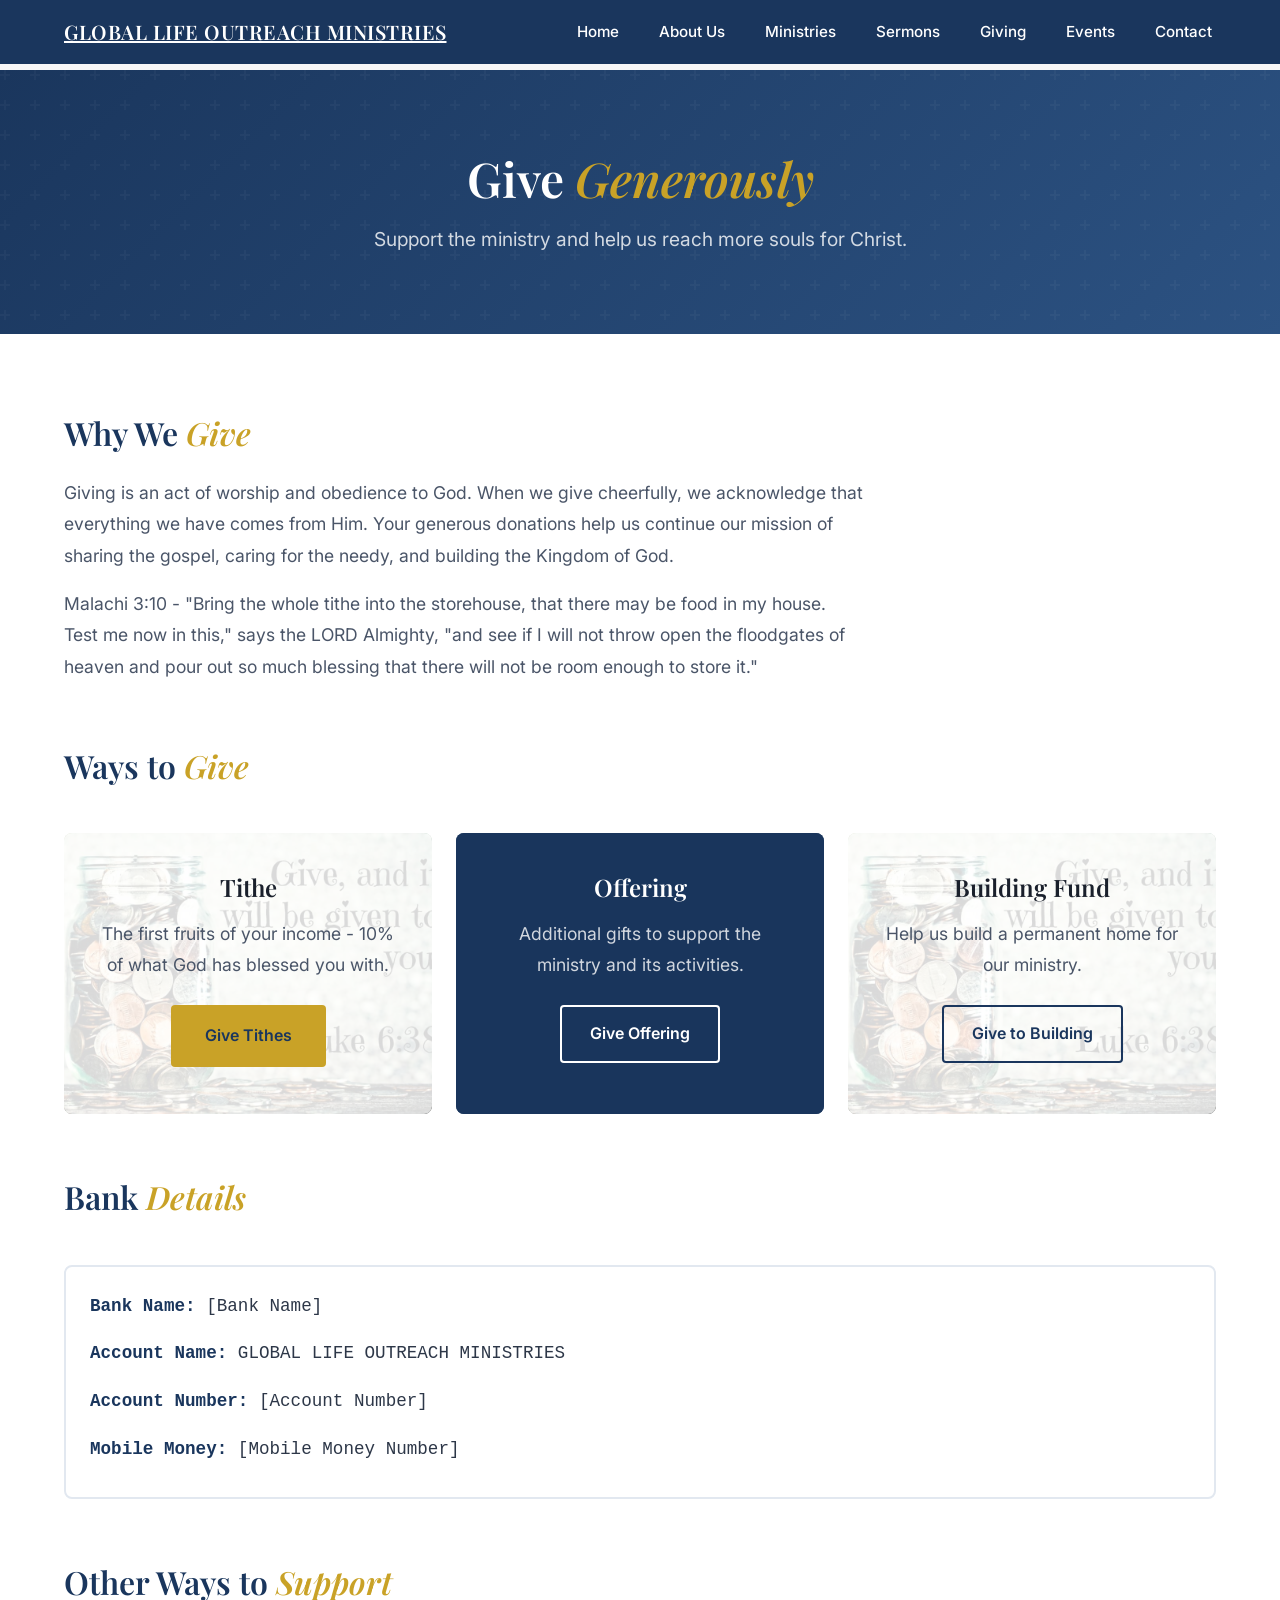
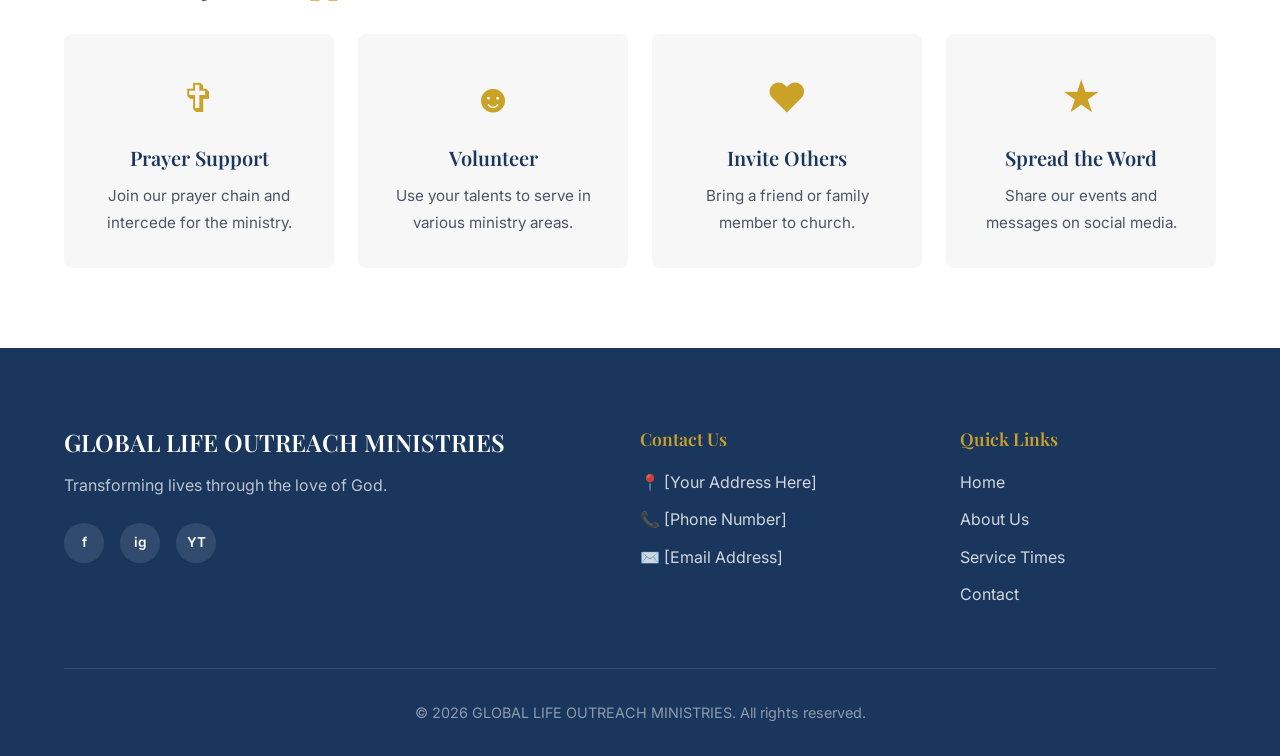
<file: giving.html>
<!DOCTYPE html>
<html lang="en">
<head>
    <meta charset="UTF-8">
    <meta name="viewport" content="width=device-width, initial-scale=1.0">
    <title>Giving | Global Life Outreach Ministries</title>
    <meta name="description" content="Support Global Life Outreach Ministries through tithes, offerings, and building fund donations. Give generously and help us reach more souls for Christ.">
    <meta name="robots" content="index, follow">
    <link rel="canonical" href="https://www.globallifeoutreachministries.org/giving.html">
    <!-- Open Graph -->
    <meta property="og:type" content="website">
    <meta property="og:title" content="Giving | Global Life Outreach Ministries">
    <meta property="og:description" content="Support the ministry through tithes, offerings, and building fund donations.">
    <meta property="og:url" content="https://www.globallifeoutreachministries.org/giving.html">
    <meta property="og:image" content="https://www.globallifeoutreachministries.org/og-image.jpg">
    <meta property="og:site_name" content="Global Life Outreach Ministries">
    <meta property="og:locale" content="en_US">
    <!-- Twitter Card -->
    <meta name="twitter:card" content="summary_large_image">
    <meta name="twitter:title" content="Giving | Global Life Outreach Ministries">
    <meta name="twitter:description" content="Give tithes, offerings, and support the ministry.">
    <meta name="twitter:image" content="https://www.globallifeoutreachministries.org/og-image.jpg">
    <link rel="stylesheet" href="styles.css">
    <link rel="stylesheet" href="page.css">
    <link rel="preconnect" href="https://fonts.googleapis.com">
    <link rel="preconnect" href="https://fonts.gstatic.com" crossorigin>
    <link href="https://fonts.googleapis.com/css2?family=Playfair+Display:wght@400;600;700&family=Inter:wght@300;400;500;600&display=swap" rel="stylesheet">
</head>
<body>
    <header class="header">
        <nav class="nav">
            <div class="nav-logo">
                <a href="index.html" class="logo-text">GLOBAL LIFE OUTREACH MINISTRIES</a>
            </div>
            <ul class="nav-links">
                <li><a href="index.html">Home</a></li>
                <li><a href="about.html">About Us</a></li>
                <li><a href="index.html#services">Ministries</a></li>
                <li><a href="index.html#media">Sermons</a></li>
                <li><a href="giving.html">Giving</a></li>
                <li><a href="index.html#events">Events</a></li>
                <li><a href="contact.html">Contact</a></li>
            </ul>
            <button class="nav-toggle" aria-label="Toggle menu">
                <span></span>
                <span></span>
                <span></span>
            </button>
        </nav>
    </header>

    <section class="page-header">
        <div class="container">
            <h1>Give <em>Generously</em></h1>
            <p>Support the ministry and help us reach more souls for Christ.</p>
        </div>
    </section>

    <section class="page-content">
        <div class="container">
            <div class="content-block">
                <h2>Why We <em>Give</em></h2>
                <p>Giving is an act of worship and obedience to God. When we give cheerfully, we acknowledge that everything we have comes from Him. Your generous donations help us continue our mission of sharing the gospel, caring for the needy, and building the Kingdom of God.</p>
                <p>Malachi 3:10 - "Bring the whole tithe into the storehouse, that there may be food in my house. Test me now in this," says the LORD Almighty, "and see if I will not throw open the floodgates of heaven and pour out so much blessing that there will not be room enough to store it."</p>
            </div>

            <div class="content-block">
                <h2>Ways to <em>Give</em></h2>
                <div class="giving-options">
                    <div class="giving-card">
                        <h3>Tithe</h3>
                        <p>The first fruits of your income - 10% of what God has blessed you with.</p>
                        <a href="#" class="btn btn-primary">Give Tithes</a>
                    </div>
                    <div class="giving-card featured">
                        <h3>Offering</h3>
                        <p>Additional gifts to support the ministry and its activities.</p>
                        <a href="#" class="btn btn-secondary">Give Offering</a>
                    </div>
                    <div class="giving-card">
                        <h3>Building Fund</h3>
                        <p>Help us build a permanent home for our ministry.</p>
                        <a href="#" class="btn btn-outline">Give to Building</a>
                    </div>
                </div>
            </div>

            <div class="content-block">
                <h2>Bank <em>Details</em></h2>
                <div class="bank-details">
                    <p><strong>Bank Name:</strong> [Bank Name]</p>
                    <p><strong>Account Name:</strong> GLOBAL LIFE OUTREACH MINISTRIES</p>
                    <p><strong>Account Number:</strong> [Account Number]</p>
                    <p><strong>Mobile Money:</strong> [Mobile Money Number]</p>
                </div>
            </div>

            <div class="content-block">
                <h2>Other Ways to <em>Support</em></h2>
                <div class="mission-grid">
                    <div class="mission-card">
                        <div class="mission-icon">✞</div>
                        <h3>Prayer Support</h3>
                        <p>Join our prayer chain and intercede for the ministry.</p>
                    </div>
                    <div class="mission-card">
                        <div class="mission-icon">☻</div>
                        <h3>Volunteer</h3>
                        <p>Use your talents to serve in various ministry areas.</p>
                    </div>
                    <div class="mission-card">
                        <div class="mission-icon">❤</div>
                        <h3>Invite Others</h3>
                        <p>Bring a friend or family member to church.</p>
                    </div>
                    <div class="mission-card">
                        <div class="mission-icon">★</div>
                        <h3>Spread the Word</h3>
                        <p>Share our events and messages on social media.</p>
                    </div>
                </div>
            </div>
        </div>
    </section>

    <footer class="footer">
        <div class="container">
            <div class="footer-grid">
                <div class="footer-brand">
                    <h3>GLOBAL LIFE OUTREACH MINISTRIES</h3>
                    <p>Transforming lives through the love of God.</p>
                    <div class="social-links">
                        <a href="https://www.facebook.com/charles.appiah.607633/" aria-label="Facebook" target="_blank">f</a>
                        <a href="#" aria-label="Instagram">ig</a>
                        <a href="https://www.youtube.com/@globallifeoutreachministri7543" aria-label="YouTube" target="_blank">YT</a>
                    </div>
                </div>
                <div class="footer-contact">
                    <h4>Contact Us</h4>
                    <p>📍 [Your Address Here]</p>
                    <p>📞 [Phone Number]</p>
                    <p>✉️ [Email Address]</p>
                </div>
                <div class="footer-links">
                    <h4>Quick Links</h4>
                    <ul>
                        <li><a href="index.html">Home</a></li>
                        <li><a href="about.html">About Us</a></li>
                        <li><a href="index.html#services">Service Times</a></li>
                        <li><a href="contact.html">Contact</a></li>
                    </ul>
                </div>
            </div>
            <div class="footer-bottom">
                <p>&copy; 2026 GLOBAL LIFE OUTREACH MINISTRIES. All rights reserved.</p>
            </div>
        </div>
    </footer>

    <script src="script.js"></script>
</body>
</html>
</file>
<file: styles.css>
:root {
    --primary: #1a365d;
    --primary-light: #2c5282;
    --accent: #c9a227;
    --accent-light: #d4af37;
    --white: #ffffff;
    --off-white: #f7f7f7;
    --gray-light: #e2e8f0;
    --gray: #4a5568;
    --gray-dark: #2d3748;
    --text: #1a202c;
    --shadow: 0 4px 20px rgba(0, 0, 0, 0.1);
    --transition: all 0.3s ease;
}

* {
    margin: 0;
    padding: 0;
    box-sizing: border-box;
}

html {
    scroll-behavior: smooth;
}

body {
    font-family: 'Inter', -apple-system, BlinkMacSystemFont, sans-serif;
    color: var(--text);
    line-height: 1.6;
    background: var(--off-white);
}

h1, h2, h3, h4 {
    font-family: 'Playfair Display', Georgia, serif;
    font-weight: 600;
    line-height: 1.2;
}

.container {
    max-width: 1200px;
    margin: 0 auto;
    padding: 0 24px;
}

em {
    color: var(--accent);
    font-style: italic;
}

/* Header */
.header {
    position: fixed;
    top: 0;
    left: 0;
    right: 0;
    background: linear-gradient(90deg, var(--primary), #b8860b);
    z-index: 1000;
    transition: all 0.4s ease;
    box-shadow: 0 2px 10px rgba(0, 0, 0, 0.2);
}

.header.scrolled {
    background: linear-gradient(90deg, var(--primary), #8b6914);
    box-shadow: 0 4px 20px rgba(0, 0, 0, 0.3);
}

.nav {
    display: flex;
    justify-content: space-between;
    align-items: center;
    padding: 16px 24px;
    max-width: 1200px;
    margin: 0 auto;
    transition: all 0.4s ease;
}

.header.scrolled .nav {
    padding: 12px 24px;
}

.header.scrolled .logo-text {
    font-size: 1.1rem;
}

.logo-text {
    font-family: 'Playfair Display', serif;
    font-size: 1.25rem;
    font-weight: 600;
    color: var(--white);
    letter-spacing: 0.5px;
    transition: all 0.3s ease;
    display: inline-block;
}

.logo-text:hover {
    transform: scale(1.05);
    text-shadow: 0 0 20px rgba(201, 162, 39, 0.5);
}

.nav-links {
    display: flex;
    list-style: none;
    gap: 32px;
}

.nav-links a {
    color: var(--white);
    text-decoration: none;
    font-weight: 500;
    font-size: 0.95rem;
    transition: all 0.3s ease;
    position: relative;
    padding: 8px 4px;
}

.nav-links a::after {
    content: '';
    position: absolute;
    bottom: 0;
    left: 50%;
    width: 0;
    height: 2px;
    background: var(--accent);
    transition: all 0.3s ease;
    transform: translateX(-50%);
}

.nav-links a:hover {
    color: var(--accent);
    transform: translateY(-2px);
}

.nav-links a:hover::after {
    width: 100%;
}

.nav-links a.active {
    color: var(--accent);
}

.nav-links a.active::after {
    width: 100%;
}

.nav-toggle {
    display: none;
    flex-direction: column;
    gap: 5px;
    background: none;
    border: none;
    cursor: pointer;
    padding: 4px;
    transition: transform 0.3s ease;
}

.nav-toggle:hover {
    transform: scale(1.1);
}

.nav-toggle:active {
    transform: scale(0.95);
}

.nav-toggle span {
    width: 24px;
    height: 2px;
    background: var(--white);
    transition: var(--transition);
}

/* Hero */
.hero {
    min-height: 100vh;
    display: flex;
    align-items: center;
    justify-content: center;
    text-align: center;
    background: linear-gradient(135deg, rgba(26, 54, 93, 0.95) 0%, rgba(44, 80, 130, 0.9) 100%), url('Papa.jpg');
    background-size: cover;
    background-position: center;
    padding: 120px 24px 80px;
    position: relative;
    overflow: hidden;
}

.hero::after {
    content: '';
    position: absolute;
    bottom: 0;
    left: 0;
    right: 0;
    height: 100px;
    background: linear-gradient(to top, var(--white), transparent);
}

.stats {
    padding: 60px 0;
    background: var(--accent);
    position: relative;
    z-index: 1;
    margin-top: -1px;
}

.stats-grid {
    display: grid;
    grid-template-columns: repeat(4, 1fr);
    gap: 32px;
    text-align: center;
}

.stat-item {
    background: rgba(255, 255, 255, 0.1);
    padding: 24px;
    border-radius: 8px;
    transition: var(--transition);
}

.stat-item:hover {
    background: rgba(255, 255, 255, 0.2);
    transform: translateY(-5px);
}

.stat-item .counter {
    display: block;
    font-size: 2.5rem;
    font-weight: 700;
    color: var(--white);
    font-family: 'Playfair Display', serif;
}

.stat-item span:last-child {
    display: block;
    color: var(--primary);
    font-size: 0.95rem;
    font-weight: 500;
    margin-top: 8px;
}

.hero::before {
    content: '';
    position: absolute;
    top: 0;
    left: 0;
    right: 0;
    bottom: 0;
    background: url("data:image/svg+xml,%3Csvg width='60' height='60' viewBox='0 0 60 60' xmlns='http://www.w3.org/2000/svg'%3E%3Cg fill='none' fill-rule='evenodd'%3E%3Cg fill='%23ffffff' fill-opacity='0.03'%3E%3Cpath d='M36 34v-4h-2v4h-4v2h4v4h2v-4h4v-2h-4zm0-30V0h-2v4h-4v2h4v4h2V6h4V4h-4zM6 34v-4H4v4H0v2h4v4h2v-4h4v-2H6zM6 4V0H4v4H0v2h4v4h2V6h4V4H6z'/%3E%3C/g%3E%3C/g%3E%3C/svg%3E");
}

.hero-content {
    max-width: 800px;
    position: relative;
    z-index: 1;
}

.hero h1 {
    font-size: 4rem;
    color: var(--white);
    margin-bottom: 24px;
    animation: fadeInUp 0.8s ease;
}

.hero p {
    font-size: 1.25rem;
    color: rgba(255, 255, 255, 0.9);
    margin-bottom: 40px;
    max-width: 600px;
    margin-left: auto;
    margin-right: auto;
    animation: fadeInUp 0.8s ease 0.2s both;
}

.hero-buttons {
    display: flex;
    gap: 16px;
    justify-content: center;
    animation: fadeInUp 0.8s ease 0.4s both;
}

.btn {
    display: inline-block;
    padding: 16px 32px;
    font-size: 1rem;
    font-weight: 600;
    text-decoration: none;
    border-radius: 4px;
    transition: var(--transition);
    cursor: pointer;
    border: 2px solid transparent;
}

.btn-primary {
    background: var(--accent);
    color: var(--primary);
}

.btn-primary:hover {
    background: var(--accent-light);
    transform: translateY(-2px);
    box-shadow: 0 8px 20px rgba(201, 162, 39, 0.3);
}

.btn-secondary {
    background: transparent;
    color: var(--white);
    border-color: var(--white);
}

.btn-secondary:hover {
    background: var(--white);
    color: var(--primary);
}

.btn-outline {
    display: inline-block;
    padding: 14px 28px;
    font-size: 1rem;
    font-weight: 600;
    text-decoration: none;
    border-radius: 4px;
    border: 2px solid var(--primary);
    color: var(--primary);
    transition: var(--transition);
}

.btn-outline:hover {
    background: var(--primary);
    color: var(--white);
}

/* About */
.about {
    padding: 100px 0;
    background: var(--white);
}

.about-grid {
    display: grid;
    grid-template-columns: 1fr 1fr;
    gap: 64px;
    align-items: center;
}

.about-image .image-placeholder {
    width: 100%;
    aspect-ratio: 1;
    background: linear-gradient(135deg, var(--primary) 0%, var(--primary-light) 100%);
    border-radius: 8px;
    display: flex;
    align-items: center;
    justify-content: center;
    overflow: hidden;
}

.about-image .image-placeholder img {
    width: 100%;
    height: 100%;
    object-fit: cover;
}

.about-content h2 {
    font-size: 2.5rem;
    color: var(--primary);
    margin-bottom: 24px;
}

.about-content p {
    color: var(--gray);
    margin-bottom: 24px;
    font-size: 1.1rem;
}

.link-arrow {
    color: var(--accent);
    text-decoration: none;
    font-weight: 600;
    font-size: 1.1rem;
    transition: var(--transition);
}

.link-arrow:hover {
    color: var(--accent-light);
    padding-left: 8px;
}

/* Services */
.services {
    padding: 100px 0;
    background: var(--off-white);
    position: relative;
    overflow: hidden;
}

.services::before {
    content: '✝';
    position: absolute;
    top: 50%;
    left: 50%;
    transform: translate(-50%, -50%);
    font-size: 30rem;
    color: rgba(201, 162, 39, 0.05);
    z-index: 0;
    pointer-events: none;
}

.services h2 {
    text-align: center;
    font-size: 2.5rem;
    color: var(--primary);
    margin-bottom: 60px;
}

.services-grid {
    display: grid;
    grid-template-columns: repeat(3, 1fr);
    gap: 32px;
}

.service-card {
    background: var(--white);
    padding: 40px 32px;
    border-radius: 8px;
    text-align: center;
    box-shadow: var(--shadow);
    transition: all 0.4s cubic-bezier(0.175, 0.885, 0.32, 1.275);
    position: relative;
    overflow: hidden;
}

.service-card::before {
    content: '';
    position: absolute;
    top: 0;
    left: 0;
    right: 0;
    height: 4px;
    background: var(--accent);
    transform: scaleX(0);
    transition: transform 0.3s ease;
}

.service-card:hover {
    transform: translateY(-12px) scale(1.02);
    box-shadow: 0 20px 50px rgba(0, 0, 0, 0.2);
}

.service-card:hover::before {
    transform: scaleX(1);
}

.service-img {
    width: 100%;
    height: 120px;
    overflow: hidden;
    border-radius: 8px;
    margin-bottom: 16px;
}

.service-img img {
    width: 100%;
    height: 100%;
    object-fit: cover;
    object-position: center 35%;
    transition: transform 0.5s ease;
}

.service-card:hover .service-img img {
    transform: scale(1.1);
}

.service-time {
    font-family: 'Playfair Display', serif;
    font-size: 2rem;
    font-weight: 700;
    color: var(--accent);
    margin-bottom: 16px;
}

.service-card h3 {
    font-size: 1.5rem;
    color: var(--primary);
    margin-bottom: 12px;
}

.service-card p {
    color: var(--gray);
    margin-bottom: 16px;
}

.service-duration {
    display: inline-block;
    padding: 6px 16px;
    background: var(--gray-light);
    border-radius: 20px;
    font-size: 0.85rem;
    color: var(--gray-dark);
    font-weight: 500;
}

/* Events */
.events {
    padding: 100px 0;
    background: var(--white);
}

.events h2 {
    text-align: center;
    font-size: 2.5rem;
    color: var(--primary);
    margin-bottom: 60px;
}

.events-grid {
    display: grid;
    grid-template-columns: repeat(3, 1fr);
    gap: 32px;
    margin-bottom: 48px;
}

.event-card {
    display: flex;
    gap: 24px;
    background: var(--off-white);
    padding: 24px;
    border-radius: 8px;
    transition: var(--transition);
}

.event-card:hover {
    background: var(--gray-light);
}

.event-date {
    display: flex;
    flex-direction: column;
    align-items: center;
    justify-content: center;
    min-width: 70px;
    padding: 12px;
    background: var(--primary);
    border-radius: 8px;
    color: var(--white);
}

.date-day {
    font-size: 1.75rem;
    font-weight: 700;
    line-height: 1;
}

.date-month {
    font-size: 0.85rem;
    font-weight: 600;
    margin-top: 4px;
}

.event-details h3 {
    font-size: 1.25rem;
    color: var(--primary);
    margin-bottom: 8px;
}

.event-details p {
    color: var(--gray);
    font-size: 0.95rem;
    margin-bottom: 12px;
}

.event-time {
    display: inline-block;
    color: var(--accent);
    font-weight: 600;
    font-size: 0.9rem;
}

.events .container > .btn-outline {
    display: block;
    width: fit-content;
    margin: 0 auto;
}

/* Media */
.media {
    padding: 100px 0;
    background: var(--primary);
}

.media h2 {
    text-align: center;
    font-size: 2.5rem;
    color: var(--white);
    margin-bottom: 16px;
}

.media-subtitle {
    text-align: center;
    color: rgba(255, 255, 255, 0.7);
    margin-bottom: 48px;
    font-size: 1.1rem;
}

.media-grid {
    display: grid;
    grid-template-columns: repeat(3, 1fr);
    gap: 32px;
    margin-bottom: 48px;
}

.media-card {
    background: var(--white);
    border-radius: 8px;
    overflow: hidden;
    transition: var(--transition);
    cursor: pointer;
}

.media-card:hover {
    transform: translateY(-8px);
    box-shadow: 0 12px 40px rgba(0, 0, 0, 0.3);
}

.media-thumbnail {
    aspect-ratio: 16/9;
    background: linear-gradient(135deg, var(--primary-light) 0%, var(--primary) 100%);
    display: flex;
    align-items: center;
    justify-content: center;
    color: var(--white);
    font-size: 2rem;
    transition: var(--transition);
}

.media-card:hover .media-thumbnail {
    background: var(--accent);
}

.media-card h3 {
    padding: 20px 20px 8px;
    font-size: 1.1rem;
    color: var(--primary);
}

.media-card p {
    padding: 0 20px 20px;
    color: var(--gray);
    font-size: 0.9rem;
}

.media .container > .link-arrow {
    display: block;
    text-align: center;
    color: var(--white);
}

.media .link-arrow:hover {
    color: var(--accent);
}

/* Newsletter */
.newsletter {
    padding: 80px 0;
    background: var(--accent-light);
}

.newsletter h2 {
    text-align: center;
    font-size: 2.5rem;
    color: var(--primary);
    margin-bottom: 16px;
}

.newsletter p {
    text-align: center;
    color: var(--primary);
    margin-bottom: 32px;
    font-size: 1.1rem;
}

.newsletter-form {
    display: flex;
    gap: 16px;
    justify-content: center;
    max-width: 500px;
    margin: 0 auto;
}

.newsletter-form input {
    flex: 1;
    padding: 16px 20px;
    font-size: 1rem;
    border: none;
    border-radius: 4px;
    outline: none;
}

.newsletter-form .btn {
    white-space: nowrap;
}

/* Footer */
.footer {
    padding: 80px 0 32px;
    background: var(--primary);
    color: var(--white);
}

.footer-grid {
    display: grid;
    grid-template-columns: 2fr 1fr 1fr;
    gap: 64px;
    margin-bottom: 48px;
}

.footer-brand h3 {
    font-size: 1.5rem;
    margin-bottom: 16px;
}

.footer-brand p {
    color: rgba(255, 255, 255, 0.7);
    margin-bottom: 24px;
}

.social-links {
    display: flex;
    gap: 16px;
}

.social-links a {
    width: 40px;
    height: 40px;
    display: flex;
    align-items: center;
    justify-content: center;
    background: rgba(255, 255, 255, 0.1);
    border-radius: 50%;
    color: var(--white);
    text-decoration: none;
    font-weight: 600;
    font-size: 0.85rem;
    transition: var(--transition);
}

.social-links a:hover {
    background: var(--accent);
    color: var(--primary);
}

.footer-contact h4,
.footer-links h4 {
    font-size: 1.1rem;
    margin-bottom: 20px;
    color: var(--accent);
}

.footer-contact p {
    color: rgba(255, 255, 255, 0.8);
    margin-bottom: 12px;
}

.footer-links ul {
    list-style: none;
}

.footer-links li {
    margin-bottom: 12px;
}

.footer-links a {
    color: rgba(255, 255, 255, 0.8);
    text-decoration: none;
    transition: var(--transition);
}

.footer-links a:hover {
    color: var(--accent);
}

.footer-bottom {
    text-align: center;
    padding-top: 32px;
    border-top: 1px solid rgba(255, 255, 255, 0.1);
    color: rgba(255, 255, 255, 0.5);
    font-size: 0.9rem;
}

/* Animations */
@keyframes fadeInUp {
    from {
        opacity: 0;
        transform: translateY(30px);
    }
    to {
        opacity: 1;
        transform: translateY(0);
    }
}

@keyframes pulse {
    0%, 100% {
        transform: scale(1);
    }
    50% {
        transform: scale(1.05);
    }
}

@keyframes glow {
    0%, 100% {
        box-shadow: 0 0 20px rgba(201, 162, 39, 0.3);
    }
    50% {
        box-shadow: 0 0 40px rgba(201, 162, 39, 0.6);
    }
}

@keyframes float {
    0%, 100% {
        transform: translateY(0);
    }
    50% {
        transform: translateY(-10px);
    }
}

@keyframes shimmer {
    0% {
        background-position: -200% 0;
    }
    100% {
        background-position: 200% 0;
    }
}

.btn {
    position: relative;
    overflow: hidden;
}

.btn::after {
    content: '';
    position: absolute;
    top: 50%;
    left: 50%;
    width: 0;
    height: 0;
    background: rgba(255, 255, 255, 0.3);
    border-radius: 50%;
    transform: translate(-50%, -50%);
    transition: width 0.4s, height 0.4s;
}

.btn:hover::after {
    width: 300px;
    height: 300px;
}

.hero-content > * {
    opacity: 0;
    transform: translateY(30px);
    animation: fadeInUp 0.8s ease forwards;
}

.hero-content > *:nth-child(1) { animation-delay: 0.1s; }
.hero-content > *:nth-child(2) { animation-delay: 0.3s; }
.hero-content > *:nth-child(3) { animation-delay: 0.5s; }

body.loaded .hero-content > * {
    opacity: 1;
    transform: translateY(0);
}

.ripple {
    position: absolute;
    border-radius: 50%;
    background: rgba(255, 255, 255, 0.4);
    transform: scale(0);
    animation: ripple 0.6s ease-out;
}

@keyframes ripple {
    to {
        transform: scale(4);
        opacity: 0;
    }
}

.scroll-indicator {
    position: absolute;
    bottom: 30px;
    left: 50%;
    transform: translateX(-50%);
    animation: float 2s ease-in-out infinite;
}

.counter {
    display: inline-block;
    font-weight: bold;
}

.scroll-indicator {
    position: absolute;
    bottom: 30px;
    left: 50%;
    transform: translateX(-50%);
    z-index: 10;
}

.scroll-indicator span {
    display: block;
    color: var(--white);
    font-size: 2rem;
    animation: float 2s ease-in-out infinite;
    cursor: pointer;
}

.scroll-indicator span:hover {
    color: var(--accent);
}

.scroll-indicator::before {
    content: 'Scroll Down';
    display: block;
    color: rgba(255, 255, 255, 0.7);
    font-size: 0.75rem;
    margin-bottom: 8px;
    letter-spacing: 2px;
    text-transform: uppercase;
}

/* Responsive */
@media (max-width: 1024px) {
    .services-grid,
    .events-grid,
    .media-grid {
        grid-template-columns: repeat(2, 1fr);
    }

    .footer-grid {
        grid-template-columns: 1fr 1fr;
        gap: 48px;
    }

    .footer-brand {
        grid-column: span 2;
    }

    .stats-grid {
        grid-template-columns: repeat(2, 1fr);
    }
}

@media (max-width: 768px) {
    .nav-links {
        display: none;
        position: absolute;
        top: 100%;
        left: 0;
        right: 0;
        background: var(--primary);
        flex-direction: column;
        padding: 24px;
        gap: 16px;
        box-shadow: 0 10px 30px rgba(0, 0, 0, 0.2);
    }

    .nav-links.active {
        display: flex;
        animation: slideDown 0.3s ease;
    }

    @keyframes slideDown {
        from {
            opacity: 0;
            transform: translateY(-10px);
        }
        to {
            opacity: 1;
            transform: translateY(0);
        }
    }

    .nav-toggle {
        display: flex;
    }

    .nav-logo {
        max-width: 60%;
    }

    .logo-text {
        font-size: 0.9rem;
        white-space: nowrap;
        overflow: hidden;
        text-overflow: ellipsis;
    }

    .hero {
        padding: 100px 16px 60px;
        min-height: auto;
        min-height: 100vh;
    }

    .hero h1 {
        font-size: 1.8rem;
        line-height: 1.3;
    }

    .hero p {
        font-size: 1rem;
        padding: 0 10px;
    }

    .hero-buttons {
        flex-direction: column;
        align-items: center;
        gap: 12px;
    }

    .btn {
        padding: 14px 24px;
        font-size: 0.9rem;
        width: 100%;
        max-width: 280px;
        text-align: center;
    }

    .about-grid,
    .services-grid,
    .events-grid,
    .media-grid {
        grid-template-columns: 1fr;
    }

    .about-grid {
        gap: 32px;
    }

    .about-content h2 {
        font-size: 1.75rem;
    }

    .about-content p {
        font-size: 1rem;
    }

    .services h2,
    .events h2,
    .media h2 {
        font-size: 1.75rem;
    }

    .services-grid {
        gap: 20px;
    }

    .service-card {
        padding: 24px 20px;
    }

    .service-time {
        font-size: 1.5rem;
    }

    .service-card h3 {
        font-size: 1.25rem;
    }

    .events-grid {
        gap: 16px;
    }

    .event-card {
        flex-direction: column;
        text-align: center;
        padding: 20px;
    }

    .event-date {
        flex-direction: row;
        gap: 8px;
        padding: 10px 20px;
    }

    .date-day {
        font-size: 1.25rem;
    }

    .media-grid {
        gap: 20px;
    }

    .newsletter h2 {
        font-size: 1.75rem;
    }

    .newsletter p {
        font-size: 1rem;
    }

    .newsletter-form {
        flex-direction: column;
        padding: 0 16px;
    }

    .newsletter-form input {
        width: 100%;
    }

    .footer {
        padding: 48px 0 24px;
    }

    .footer-grid {
        grid-template-columns: 1fr;
        gap: 32px;
        text-align: center;
    }

    .footer-brand {
        grid-column: span 1;
    }

    .footer-brand h3 {
        font-size: 1.25rem;
    }

    .social-links {
        justify-content: center;
    }

    .stats-grid {
        grid-template-columns: repeat(2, 1fr);
        gap: 16px;
    }

    .stat-item {
        padding: 16px;
    }

    .stat-item .counter {
        font-size: 1.75rem;
    }

    .stat-item span:last-child {
        font-size: 0.85rem;
    }

    .page-header {
        padding: 60px 16px;
    }

    .page-header h1 {
        font-size: 2rem;
    }

    .page-header p {
        font-size: 1rem;
    }

    .page-content {
        padding: 48px 0;
    }

    .content-block {
        margin-bottom: 40px;
        padding: 0 16px;
    }

    .content-block h2 {
        font-size: 1.5rem;
    }

    .mission-grid,
    .team-grid,
    .giving-options {
        grid-template-columns: 1fr;
        padding: 0 16px;
    }

    .beliefs-list {
        grid-template-columns: 1fr;
    }

    .contact-grid {
        grid-template-columns: 1fr;
        padding: 0 16px;
    }

    .contact-form {
        padding: 24px;
    }

    .form-group input,
    .form-group textarea,
    .form-group select {
        font-size: 16px;
    }

    .scroll-indicator {
        display: none;
    }
}

@media (max-width: 480px) {
    .hero h1 {
        font-size: 1.5rem;
    }

    .hero p {
        font-size: 0.9rem;
    }

    .btn {
        padding: 12px 20px;
        font-size: 0.85rem;
    }

    .stats-grid {
        grid-template-columns: 1fr;
    }

    .service-time {
        font-size: 1.25rem;
    }

    .footer-bottom {
        font-size: 0.8rem;
        padding: 16px;
    }
}
</file>
<file: page.css>
body {
    padding-top: 70px;
}

.page-header {
    background: linear-gradient(135deg, var(--primary) 0%, var(--primary-light) 100%);
    padding: 80px 24px;
    text-align: center;
    position: relative;
    overflow: hidden;
}

.page-header::before {
    content: '';
    position: absolute;
    top: 0;
    left: 0;
    right: 0;
    bottom: 0;
    background: url("data:image/svg+xml,%3Csvg width='60' height='60' viewBox='0 0 60 60' xmlns='http://www.w3.org/2000/svg'%3E%3Cg fill='none' fill-rule='evenodd'%3E%3Cg fill='%23ffffff' fill-opacity='0.03'%3E%3Cpath d='M36 34v-4h-2v4h-4v2h4v4h2v-4h4v-2h-4zm0-30V0h-2v4h-4v2h4v4h2V6h4V4h-4zM6 34v-4H4v4H0v2h4v4h2v-4h4v-2H6zM6 4V0H4v4H0v2h4v4h2V6h4V4H6z'/%3E%3C/g%3E%3C/g%3E%3C/svg%3E");
}

.page-header h1 {
    font-size: 3rem;
    color: var(--white);
    margin-bottom: 16px;
    position: relative;
}

.page-header p {
    font-size: 1.2rem;
    color: rgba(255, 255, 255, 0.8);
    max-width: 600px;
    margin: 0 auto;
    position: relative;
}

.page-content {
    padding: 80px 0;
    background: var(--white);
}

.content-block {
    margin-bottom: 64px;
}

.content-block:last-child {
    margin-bottom: 0;
}

.content-block h2 {
    font-size: 2rem;
    color: var(--primary);
    margin-bottom: 24px;
}

.content-block p {
    color: var(--gray);
    font-size: 1.1rem;
    line-height: 1.8;
    max-width: 800px;
}

.content-block p + p {
    margin-top: 16px;
}

.mission-grid {
    display: grid;
    grid-template-columns: repeat(4, 1fr);
    gap: 24px;
    margin-top: 32px;
}

.mission-card {
    background: var(--off-white);
    padding: 32px 24px;
    border-radius: 8px;
    text-align: center;
    transition: var(--transition);
}

.mission-card:hover {
    transform: translateY(-8px);
    box-shadow: var(--shadow);
}

.mission-icon {
    font-size: 2.5rem;
    margin-bottom: 16px;
    color: var(--accent);
}

.mission-card h3 {
    font-size: 1.25rem;
    color: var(--primary);
    margin-bottom: 12px;
}

.mission-card p {
    font-size: 0.95rem;
    color: var(--gray);
}

.team-grid {
    display: grid;
    grid-template-columns: repeat(3, 1fr);
    gap: 32px;
    margin-top: 32px;
}

.team-card {
    background: var(--off-white);
    border-radius: 8px;
    overflow: hidden;
    transition: var(--transition);
}

.team-card:hover {
    transform: translateY(-8px);
    box-shadow: var(--shadow);
}

.team-image {
    width: 100%;
    aspect-ratio: 1;
    overflow: hidden;
}

.team-image img {
    width: 100%;
    height: 100%;
    object-fit: cover;
}

.team-card h3 {
    padding: 20px 20px 8px;
    font-size: 1.25rem;
    color: var(--primary);
}

.team-role {
    padding: 0 20px;
    color: var(--accent);
    font-weight: 600;
    font-size: 0.9rem;
    margin-bottom: 12px;
}

.team-card p {
    padding: 0 20px 20px;
    font-size: 0.95rem;
    color: var(--gray);
}

.beliefs-list {
    list-style: none;
    display: grid;
    grid-template-columns: repeat(2, 1fr);
    gap: 16px;
}

.beliefs-list li {
    padding: 16px 20px;
    background: var(--off-white);
    border-radius: 8px;
    color: var(--gray-dark);
    font-size: 1.05rem;
    position: relative;
    padding-left: 40px;
}

.beliefs-list li::before {
    content: '✓';
    position: absolute;
    left: 16px;
    color: var(--accent);
    font-weight: bold;
}

/* Contact Page */
.contact-grid {
    display: grid;
    grid-template-columns: 1fr 1fr;
    gap: 48px;
    margin-top: 48px;
}

.contact-info-card {
    background: var(--off-white);
    padding: 32px;
    border-radius: 8px;
    margin-bottom: 24px;
}

.contact-info-card h3 {
    font-size: 1.25rem;
    color: var(--primary);
    margin-bottom: 16px;
}

.contact-info-card p {
    color: var(--gray);
    margin-bottom: 8px;
}

.contact-form {
    background: var(--off-white);
    padding: 40px;
    border-radius: 8px;
}

.form-group {
    margin-bottom: 24px;
}

.form-group label {
    display: block;
    font-weight: 600;
    color: var(--gray-dark);
    margin-bottom: 8px;
}

.form-group input,
.form-group textarea,
.form-group select {
    width: 100%;
    padding: 14px 16px;
    font-size: 1rem;
    border: 2px solid var(--gray-light);
    border-radius: 4px;
    background: var(--white);
    transition: var(--transition);
    font-family: inherit;
}

.form-group input:focus,
.form-group textarea:focus,
.form-group select:focus {
    outline: none;
    border-color: var(--accent);
}

.form-group textarea {
    min-height: 150px;
    resize: vertical;
}

/* Giving Page */
.giving-options {
    display: grid;
    grid-template-columns: repeat(3, 1fr);
    gap: 24px;
    margin-top: 48px;
}

.giving-card {
    background: var(--off-white);
    background-image: url('give-and-it-will-be-giving-to-you.jpg');
    background-size: cover;
    background-position: center;
    padding: 40px 32px;
    border-radius: 8px;
    text-align: center;
    transition: var(--transition);
    position: relative;
}

.giving-card::before {
    content: '';
    position: absolute;
    top: 0;
    left: 0;
    right: 0;
    bottom: 0;
    background: rgba(255, 255, 255, 0.85);
    border-radius: 8px;
    z-index: 0;
}

.giving-card:hover {
    transform: translateY(-8px);
    box-shadow: var(--shadow);
}

.giving-card.featured {
    background: var(--primary);
    background-image: none;
    color: var(--white);
}

.giving-card.featured::before {
    background: rgba(26, 54, 93, 0.92);
}

.giving-card h3 {
    font-size: 1.5rem;
    margin-bottom: 16px;
    position: relative;
    z-index: 1;
}

.giving-card p {
    color: var(--gray);
    margin-bottom: 24px;
    position: relative;
    z-index: 1;
}

.giving-card .btn {
    position: relative;
    z-index: 1;
}

.giving-card.featured p {
    color: rgba(255, 255, 255, 0.8);
}

.btn-secondary {
    display: inline-block;
    padding: 14px 28px;
    font-size: 1rem;
    font-weight: 600;
    text-decoration: none;
    border-radius: 4px;
    border: 2px solid var(--white);
    color: var(--white);
    background: transparent;
    transition: var(--transition);
    cursor: pointer;
}

.btn-secondary:hover {
    background: var(--white);
    color: var(--primary);
}

.bank-details {
    background: var(--white);
    padding: 24px;
    border-radius: 8px;
    margin-top: 48px;
    border: 2px solid var(--gray-light);
}

.bank-details h3 {
    font-size: 1.25rem;
    color: var(--primary);
    margin-bottom: 16px;
}

.bank-details p {
    color: var(--gray-dark);
    margin-bottom: 8px;
    font-family: monospace;
}

.bank-details p strong {
    color: var(--primary);
}

/* Responsive */
@media (max-width: 1024px) {
    .mission-grid,
    .team-grid,
    .giving-options {
        grid-template-columns: repeat(2, 1fr);
    }

    .contact-grid {
        grid-template-columns: 1fr;
    }
}

@media (max-width: 768px) {
    .mission-grid,
    .team-grid,
    .giving-options {
        grid-template-columns: 1fr;
    }

    .beliefs-list {
        grid-template-columns: 1fr;
    }

    .page-header h1 {
        font-size: 2rem;
    }

    .contact-form {
        padding: 24px;
    }
}
</file>
